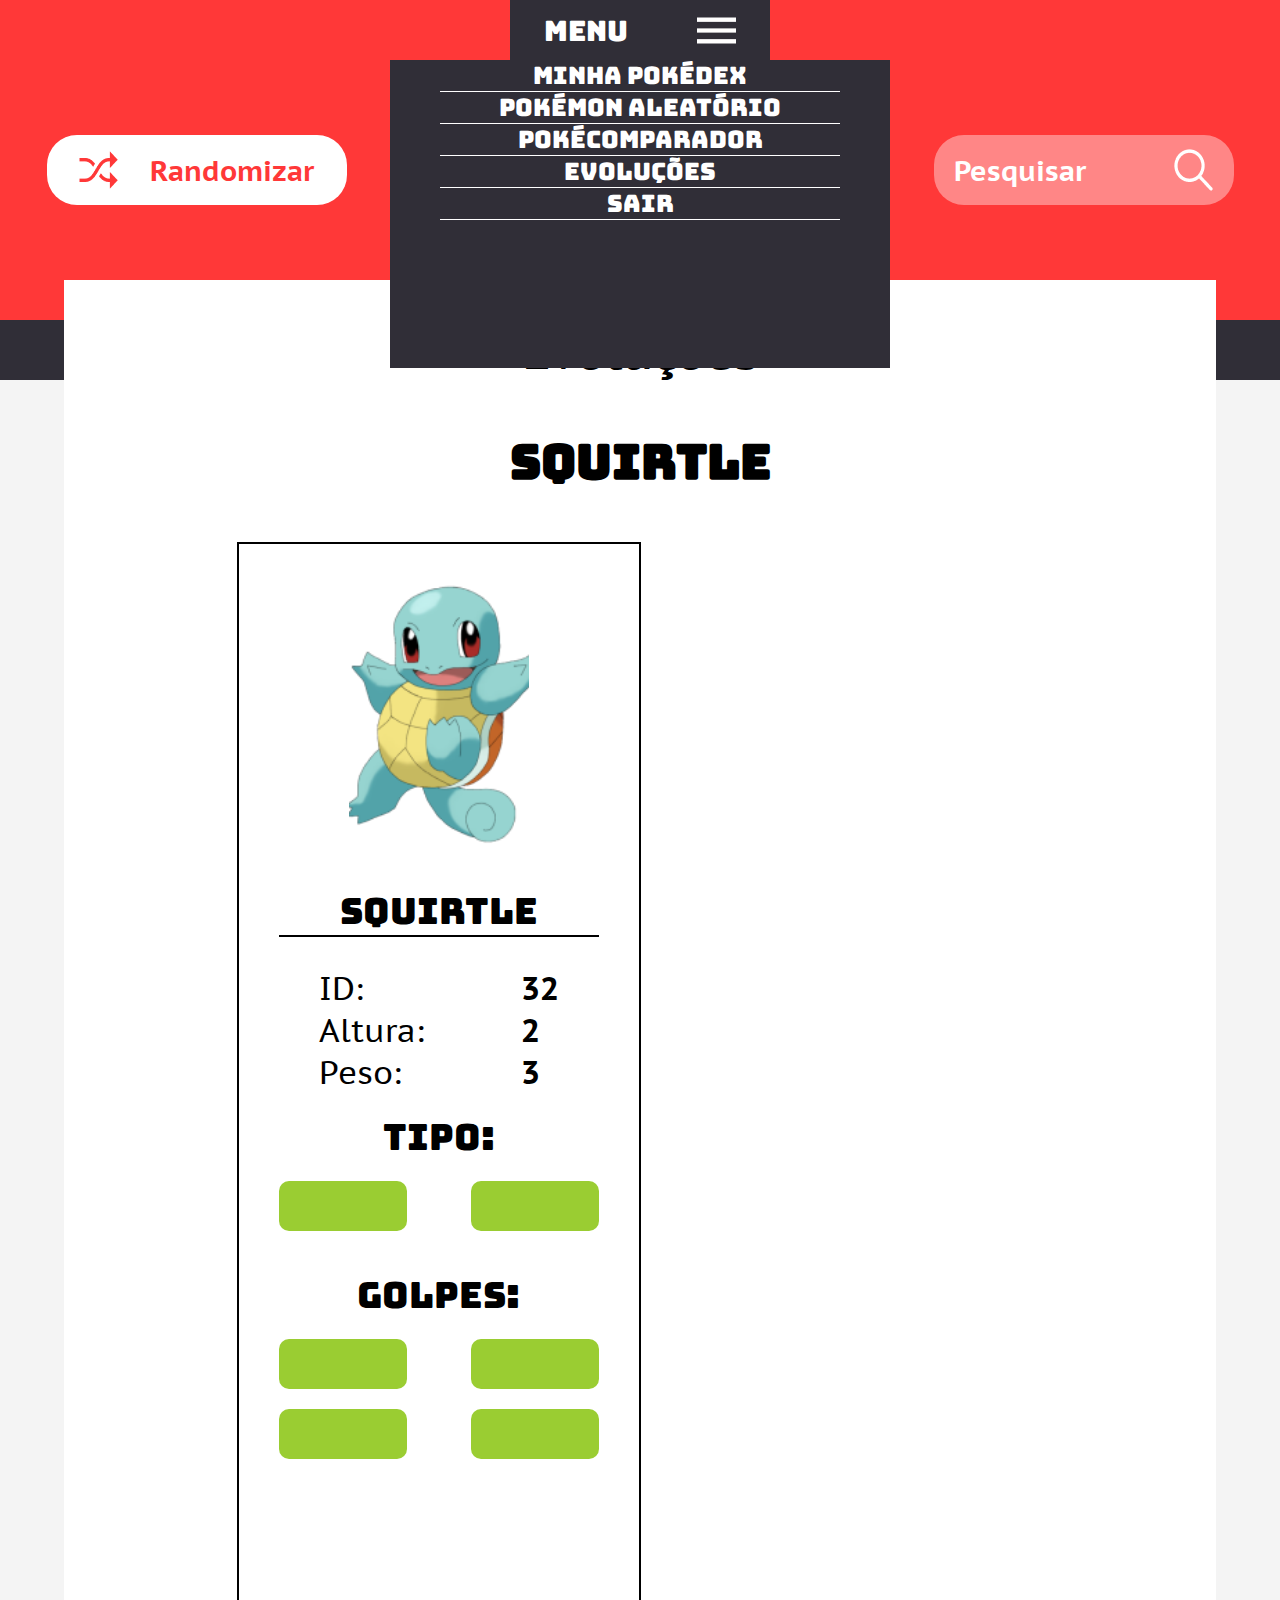
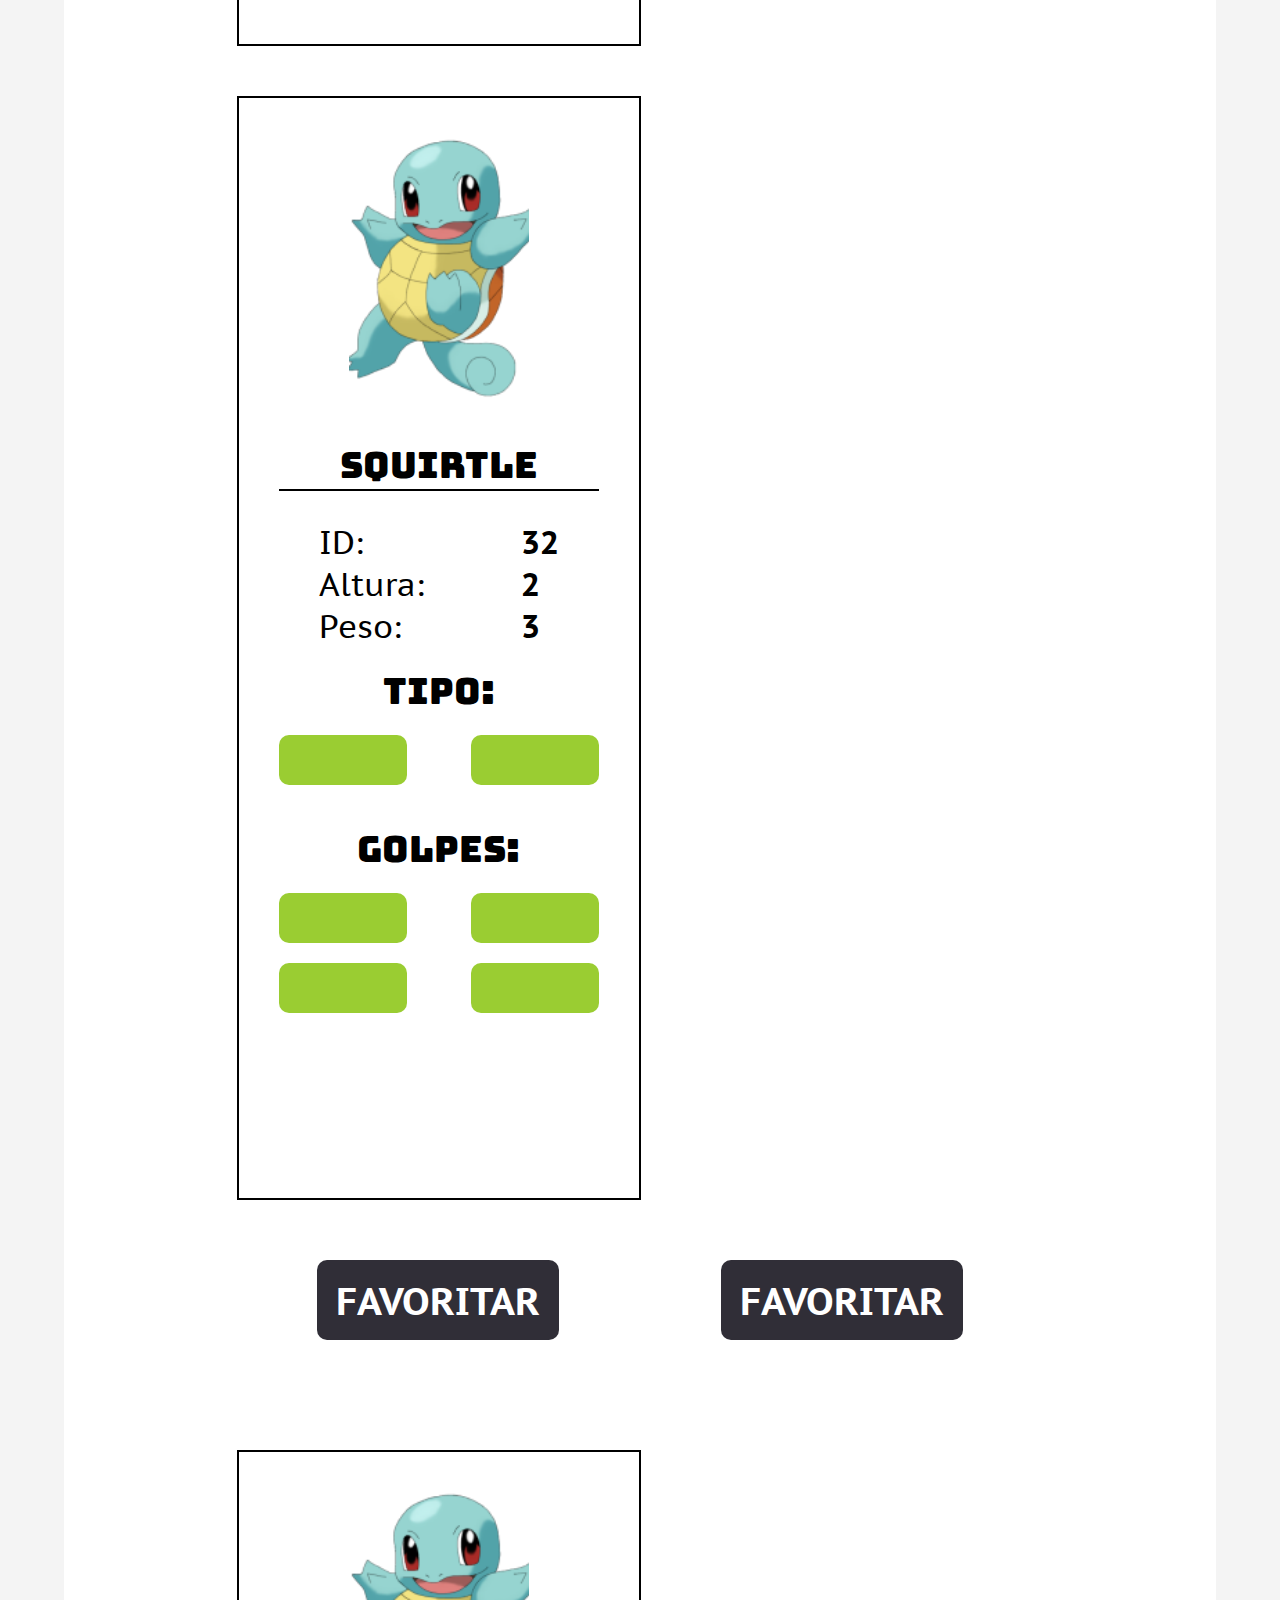
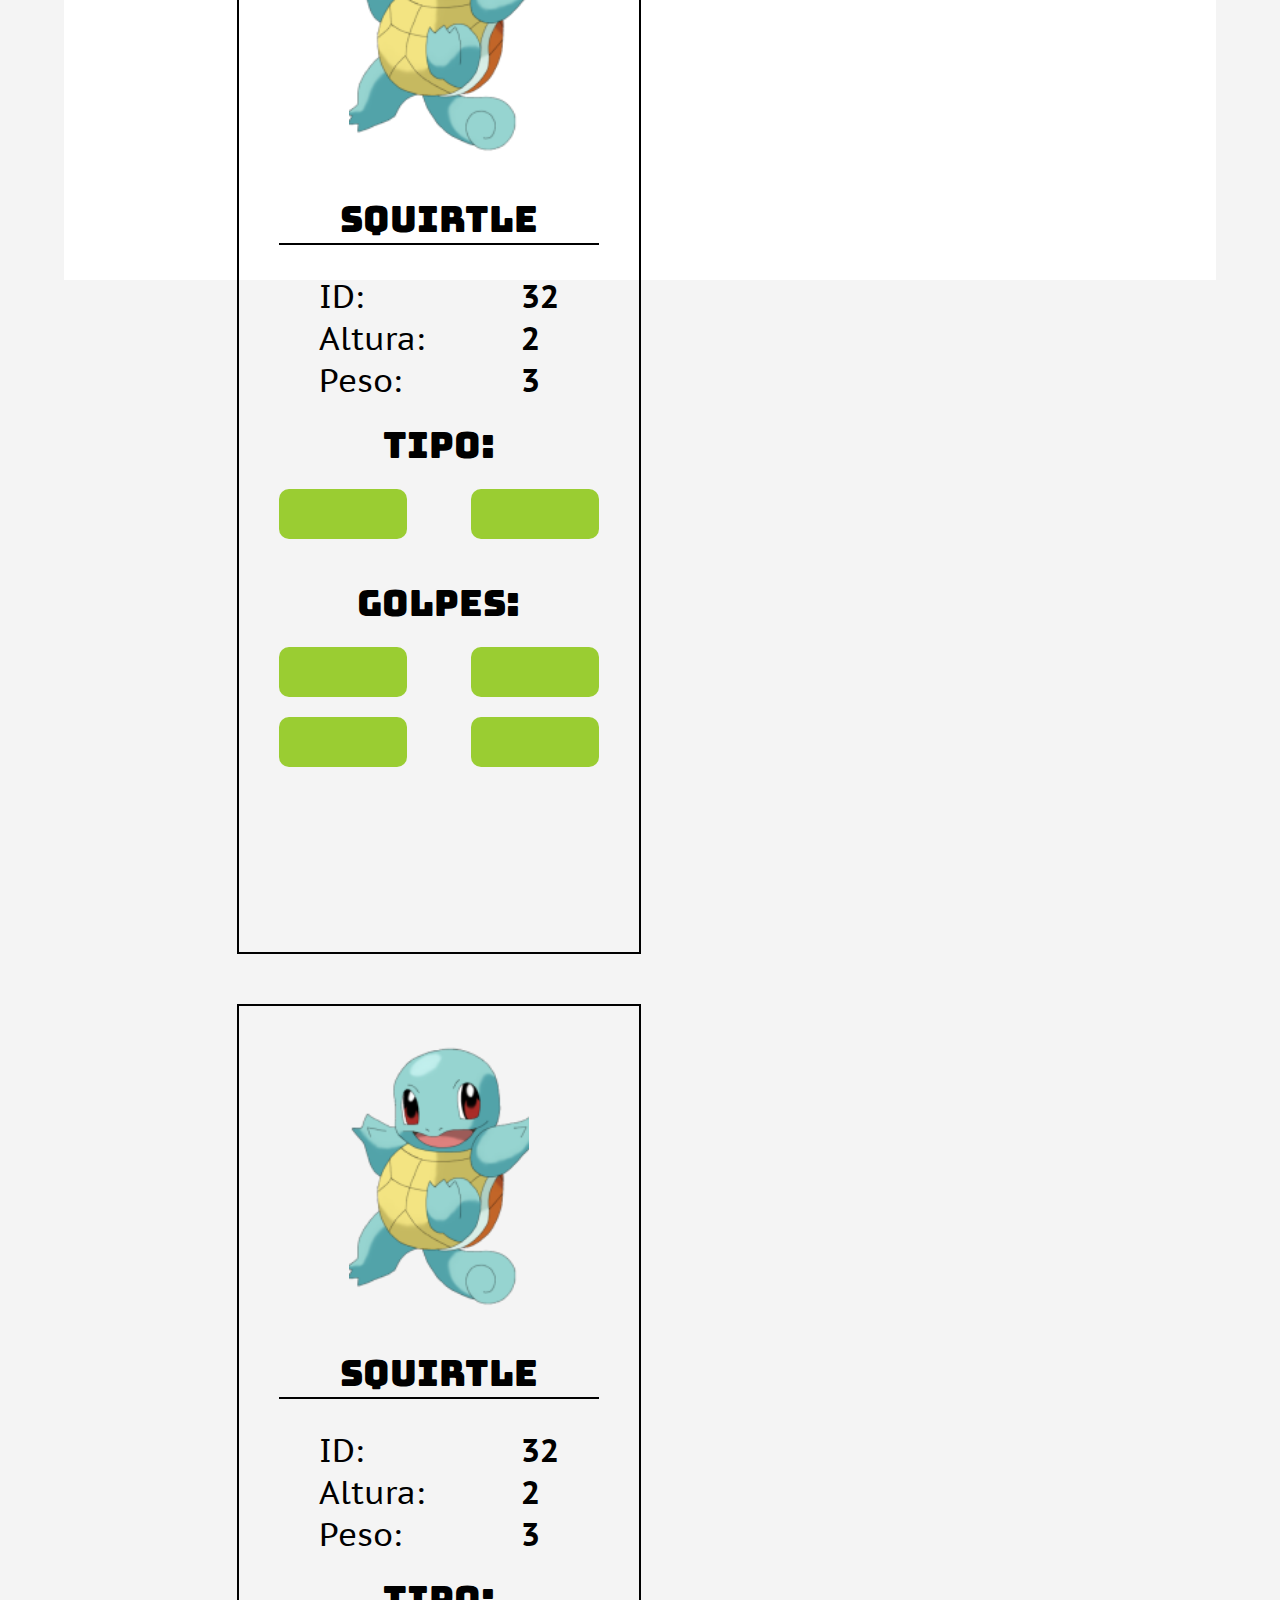
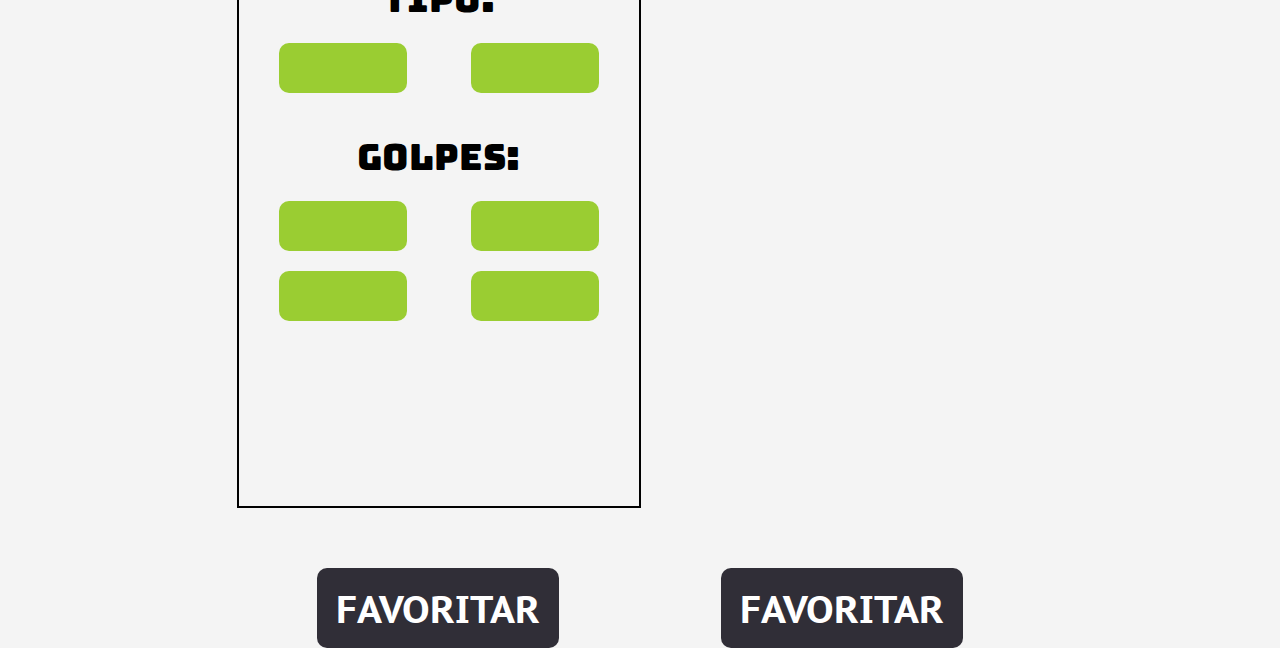
<file: evolutions page/index.html>
<!DOCTYPE html>
<html lang="pt-br">
<head>
  <meta charset="UTF-8">
  <meta http-equiv="X-UA-Compatible" content="IE=edge">
  <meta name="viewport" content="width=device-width, initial-scale=1.0">
  <title>Evoluções - Pokédex</title>
  <link rel="stylesheet" href="evolutions-style.css">
  <link rel="preconnect" href="https://fonts.gstatic.com">
  <link href="https://fonts.googleapis.com/css2?family=Bungee&family=PT+Sans+Caption:wght@400;700&display=swap" rel="stylesheet">
  <link rel="shortcut icon" href="../assets/favicon/favicon.ico" type="image/x-icon">
</head>
<body>
  <div id="container-all">
    <div id="menu">
      <div id="container-menu">
        <div id="menu-btn">
          <p>MENU</p>
          <img src="../assets/img/pokedex/menu btn.png" alt="">
        </div>

        <div id="menu-container">
          <div id="menu-itens-cont">
            <div class="menu-item">
              <p><a href="../pokedex page/index.html">Minha Pokédex</a></p>
            </div>
            <div class="menu-item">
              <p><a href="../random page/index.html">Pokémon Aleatório</a></p>
            </div>
            <div class="menu-item">
              <p><a href="../compare page/index.html">PokéComparador</a></p>
            </div>
            <div class="menu-item">
              <p><a href="../evolutions page/index.html">Evoluções</a></p>
            </div>
            <div class="menu-item">
              <p><a href="../login page/index.html">Sair</a></p>
            </div>
          </div>
        </div>
      </div>
      
    </div>
    <div id="red-part">
      <div id="random-btn">
        <img src="../assets/img/pokedex/random.png" alt="">
        <button>Randomizar</button>
      </div>
      <div id="logo">
        <img src="../assets/img/pokedex/logo.png" alt="">
        <p>pokedex</p>
      </div>
      <div id="search-btn">
        <input type="text" name="" id="inpt-search" placeholder="Pesquisar">
        <img src="../assets/img/pokedex/search.png" alt="">
      </div>
    </div>
    <div id="black-part">
    </div>

    <div id="container-content">
      <div id="left-sect">
        <h1>Evoluções</h1>
        <span class="line-title"></span>
        <h2>Squirtle</h2>

        <div id="all-pokemons">
          <div class="container-pokemon">
            <img src="../assets/img/pokedex/pokemon photo.png" alt="">
            <p class="poke-name">Squirtle</p>
            <span class="line-pokecard"></span>
            <div class="id-container">
              <div class="left-id">
                <p>ID:</p>
                <p>Altura:</p>
                <p>Peso:</p>
              </div>
              <div class="right-id">
                <p>32</p>
                <p>2</p>
                <p>3</p>
              </div>
            </div>
            <p class="poke-classes">Tipo:</p>
            <div class="blocks">
              <div class="block-type"></div>
              <div class="block-type"></div>
            </div>
            <p class="poke-classes">Golpes:</p>
            <div class="move-blocks">
              <div class="block-type"></div>
              <div class="block-type"></div>
              <div class="block-type"></div>
              <div class="block-type"></div>
            </div>
          </div>
          <div class="container-pokemon">
            <img src="../assets/img/pokedex/pokemon photo.png" alt="">
            <p class="poke-name">Squirtle</p>
            <span class="line-pokecard"></span>
            <div class="id-container">
              <div class="left-id">
                <p>ID:</p>
                <p>Altura:</p>
                <p>Peso:</p>
              </div>
              <div class="right-id">
                <p>32</p>
                <p>2</p>
                <p>3</p>
              </div>
            </div>
            <p class="poke-classes">Tipo:</p>
            <div class="blocks">
              <div class="block-type"></div>
              <div class="block-type"></div>
            </div>
            <p class="poke-classes">Golpes:</p>
            <div class="move-blocks">
              <div class="block-type"></div>
              <div class="block-type"></div>
              <div class="block-type"></div>
              <div class="block-type"></div>
            </div>
          </div>
        </div>
        <div class="btns-fav">
          <button class="btn-fav">FAVORITAR</button>
          <button class="btn-fav">FAVORITAR</button>
        </div>
        <div id="all-pokemons">
          <div class="container-pokemon">
            <img src="../assets/img/pokedex/pokemon photo.png" alt="">
            <p class="poke-name">Squirtle</p>
            <span class="line-pokecard"></span>
            <div class="id-container">
              <div class="left-id">
                <p>ID:</p>
                <p>Altura:</p>
                <p>Peso:</p>
              </div>
              <div class="right-id">
                <p>32</p>
                <p>2</p>
                <p>3</p>
              </div>
            </div>
            <p class="poke-classes">Tipo:</p>
            <div class="blocks">
              <div class="block-type"></div>
              <div class="block-type"></div>
            </div>
            <p class="poke-classes">Golpes:</p>
            <div class="move-blocks">
              <div class="block-type"></div>
              <div class="block-type"></div>
              <div class="block-type"></div>
              <div class="block-type"></div>
            </div>
          </div>
          <div class="container-pokemon">
            <img src="../assets/img/pokedex/pokemon photo.png" alt="">
            <p class="poke-name">Squirtle</p>
            <span class="line-pokecard"></span>
            <div class="id-container">
              <div class="left-id">
                <p>ID:</p>
                <p>Altura:</p>
                <p>Peso:</p>
              </div>
              <div class="right-id">
                <p>32</p>
                <p>2</p>
                <p>3</p>
              </div>
            </div>
            <p class="poke-classes">Tipo:</p>
            <div class="blocks">
              <div class="block-type"></div>
              <div class="block-type"></div>
            </div>
            <p class="poke-classes">Golpes:</p>
            <div class="move-blocks">
              <div class="block-type"></div>
              <div class="block-type"></div>
              <div class="block-type"></div>
              <div class="block-type"></div>
            </div>
          </div>
        </div>
        <div class="btns-fav">
          <button class="btn-fav">FAVORITAR</button>
          <button class="btn-fav">FAVORITAR</button>
        </div>
      </div>
    </div>
  </div>
</body>
</html>
</file>
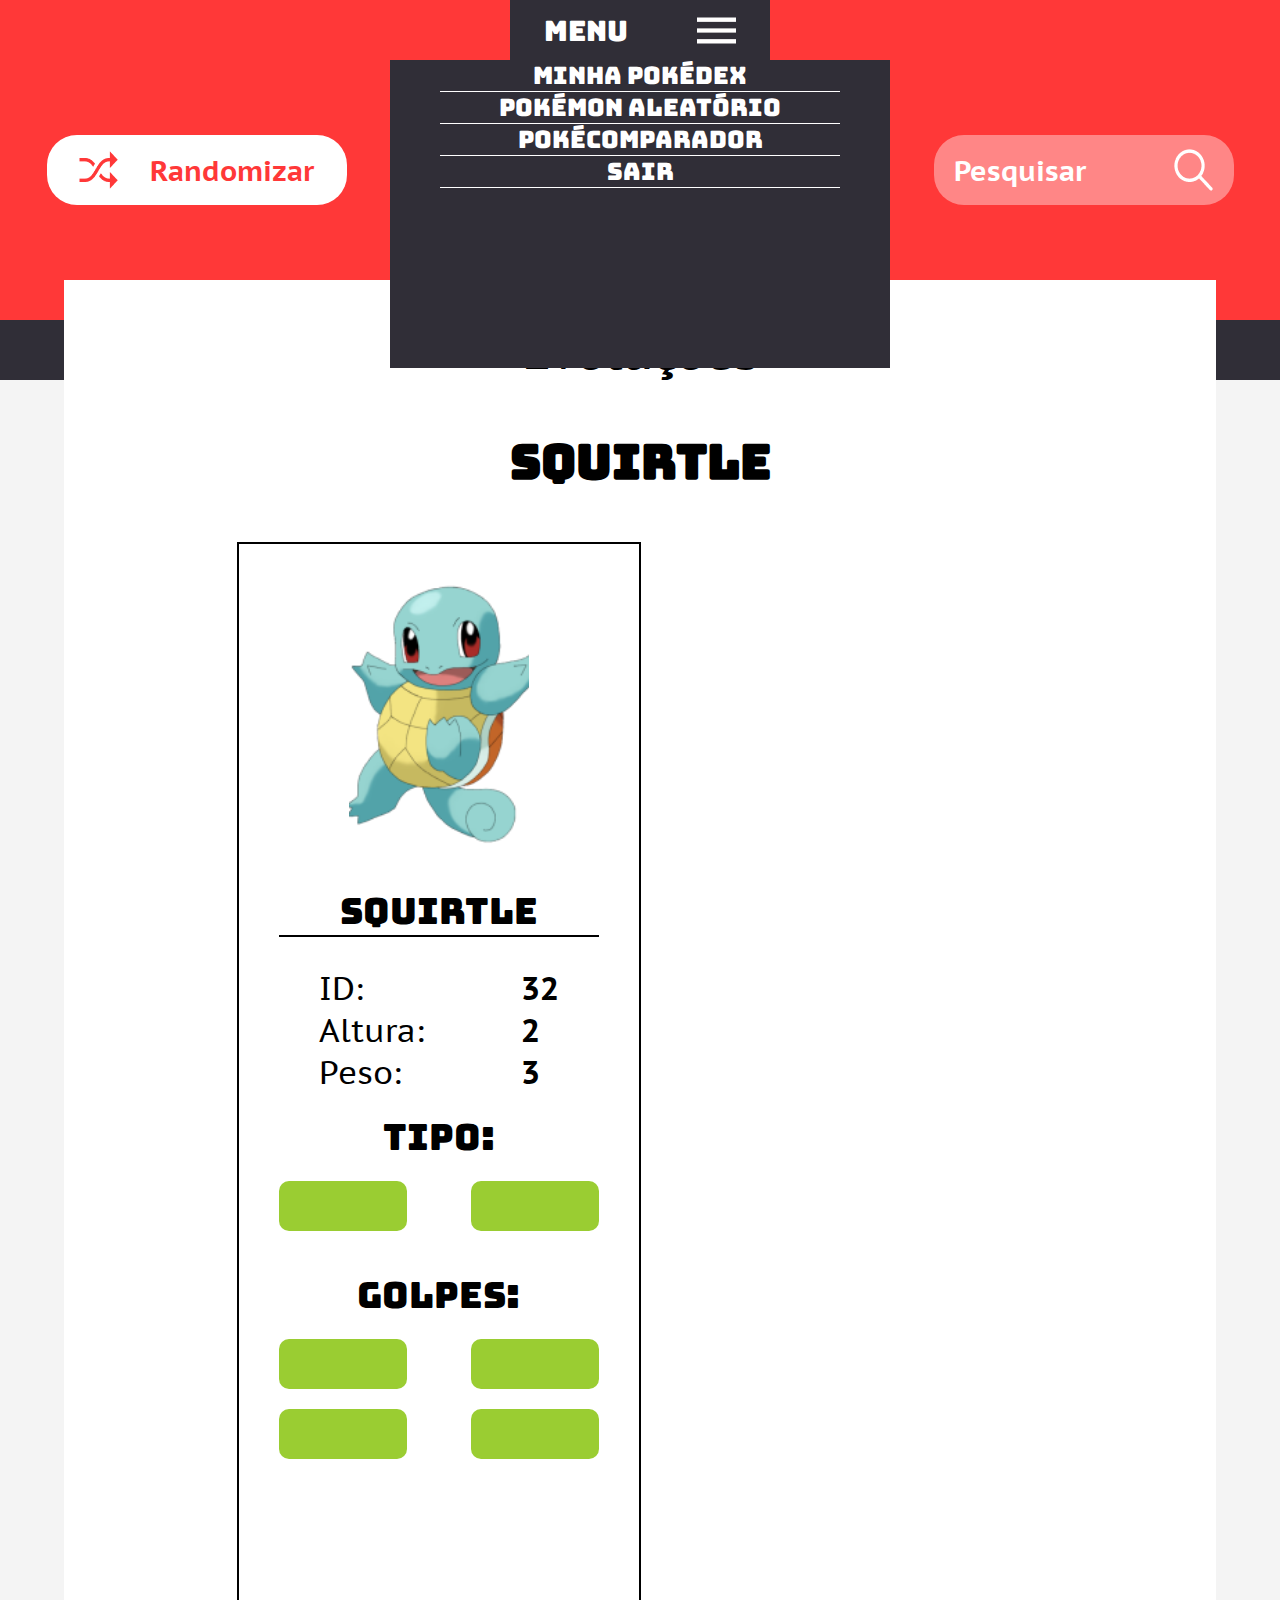
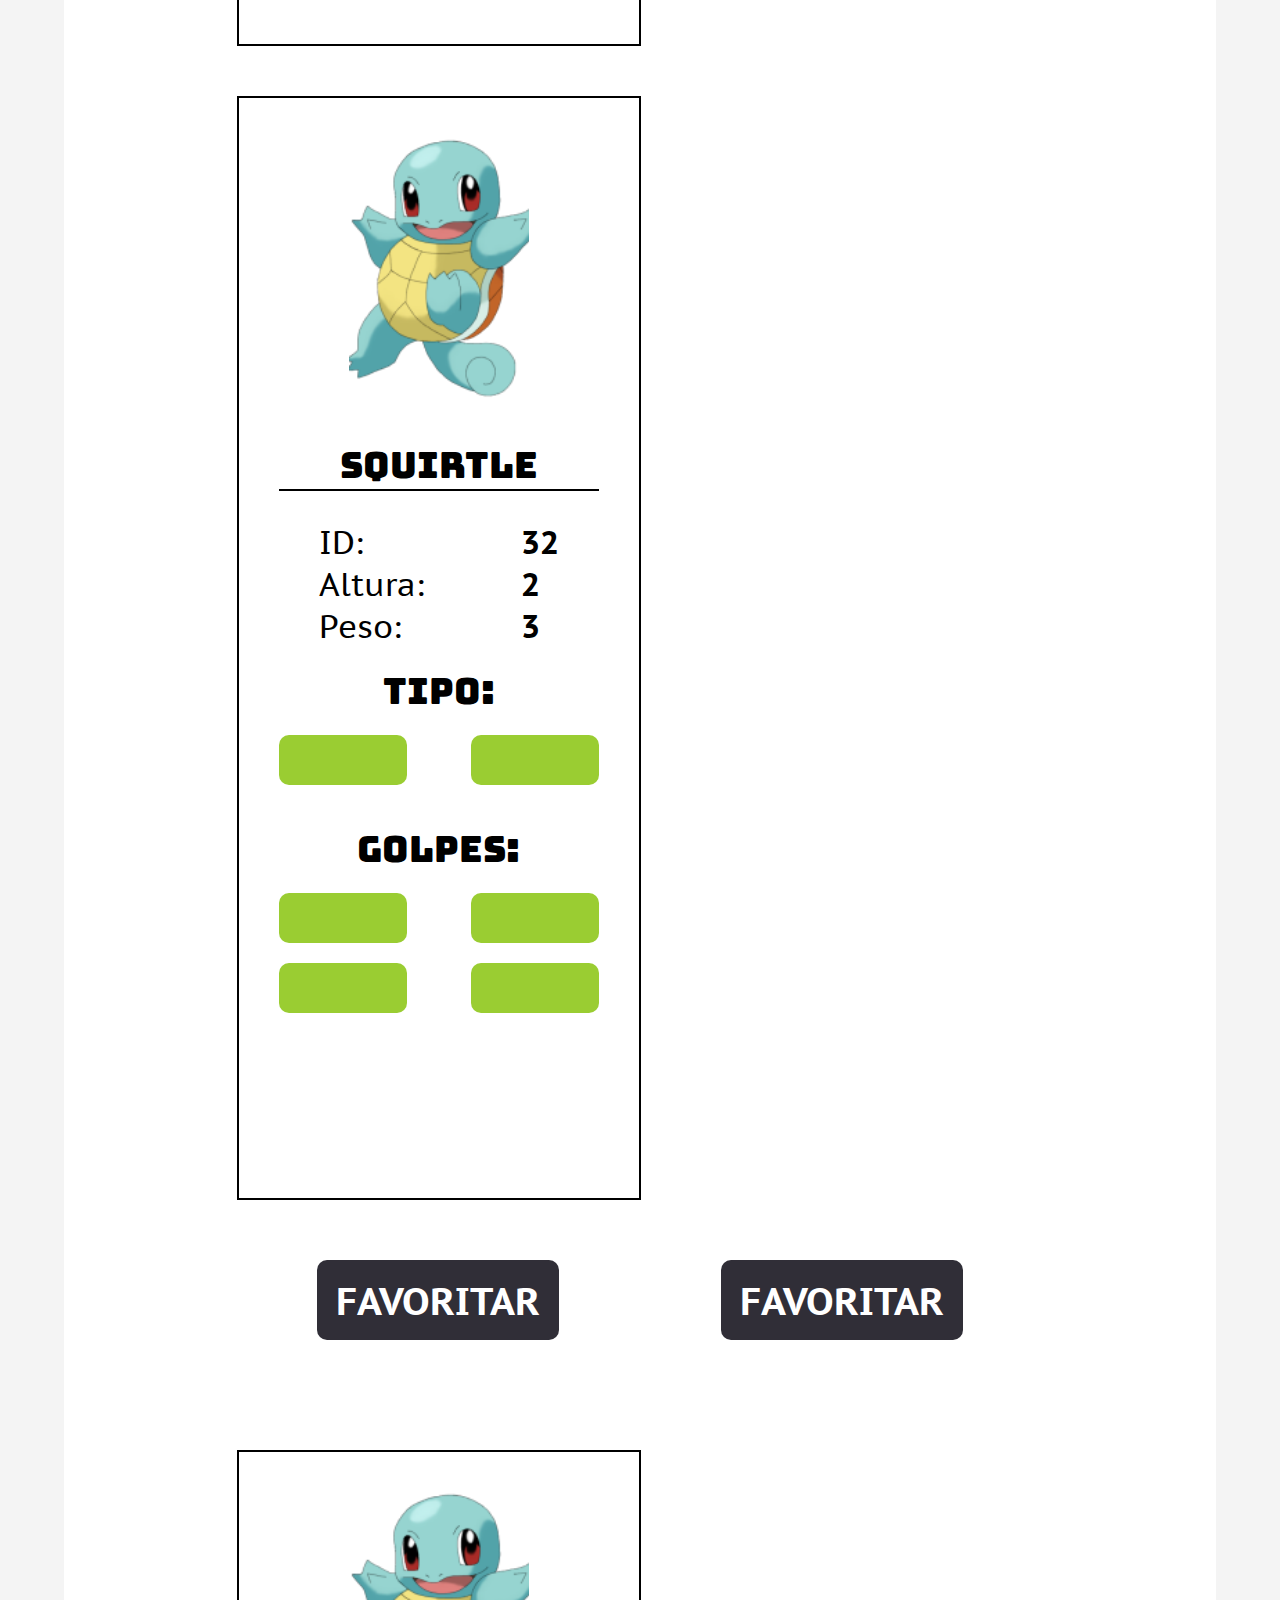
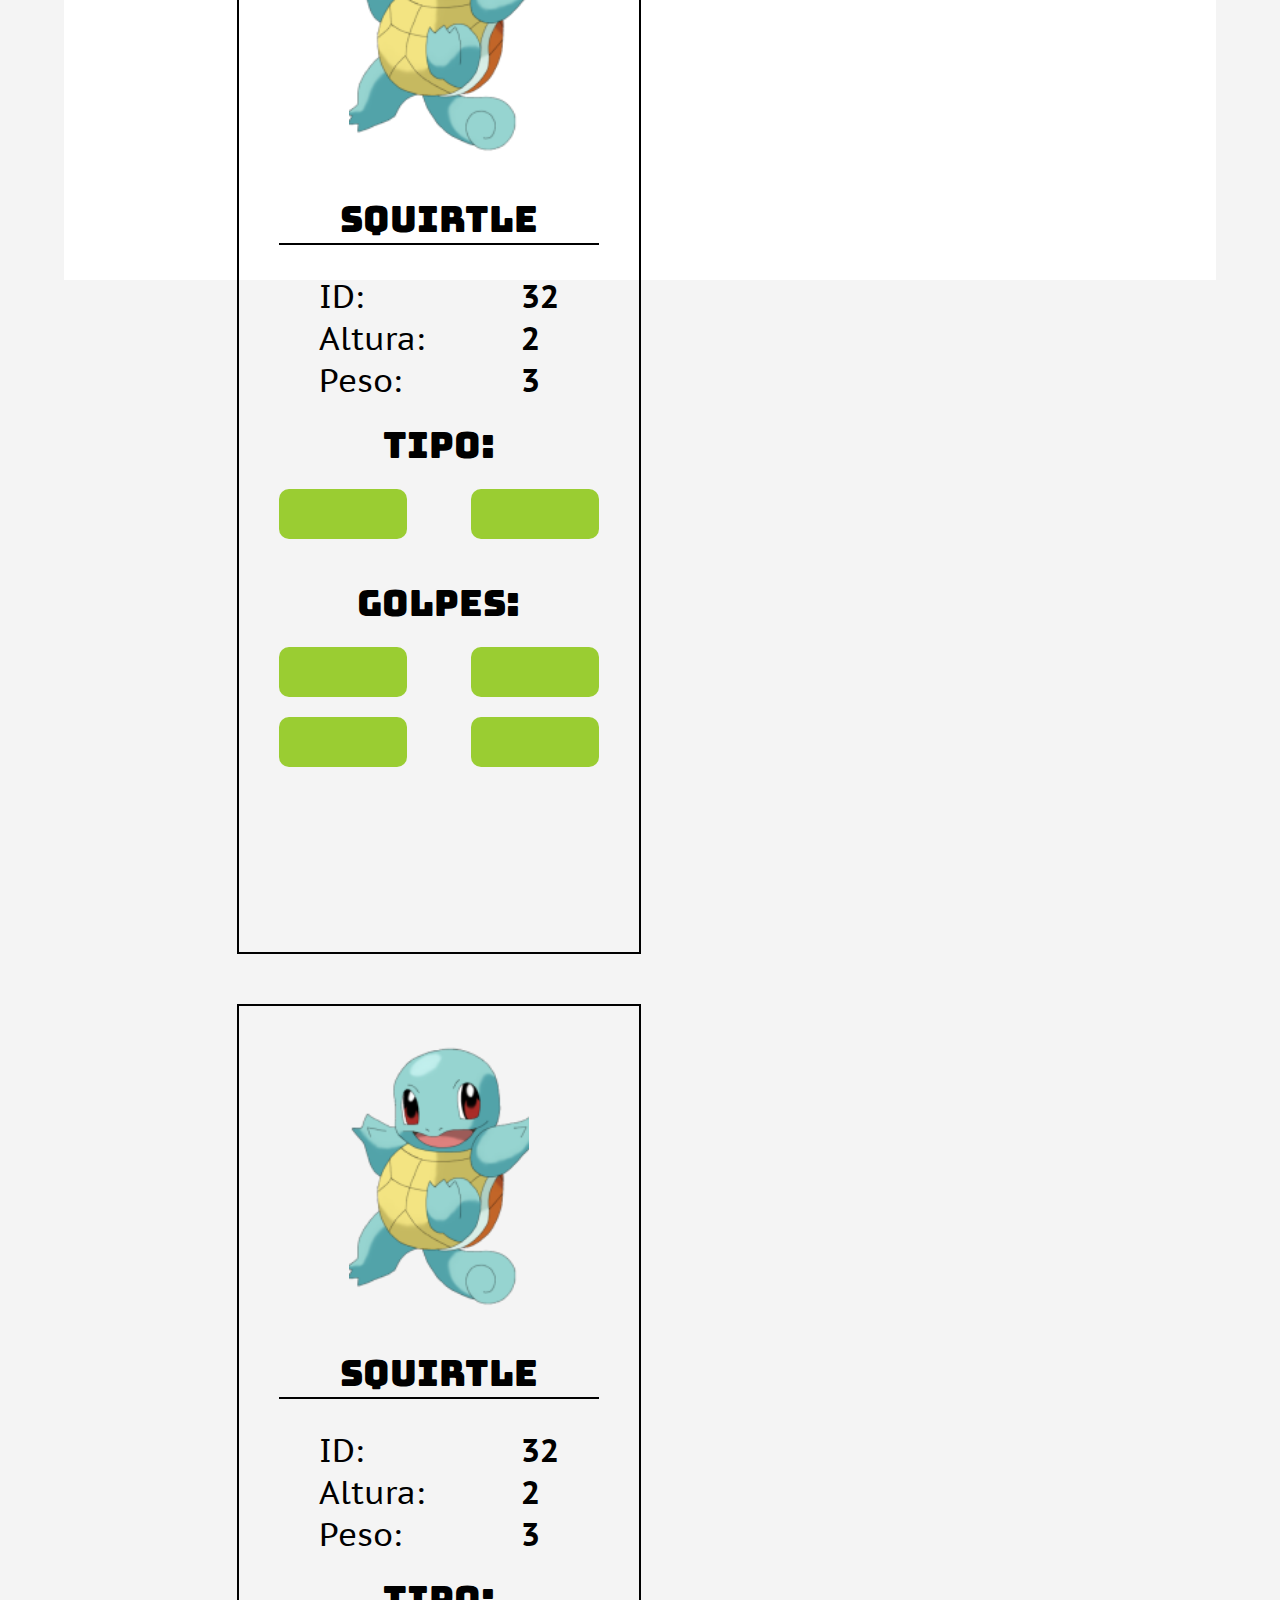
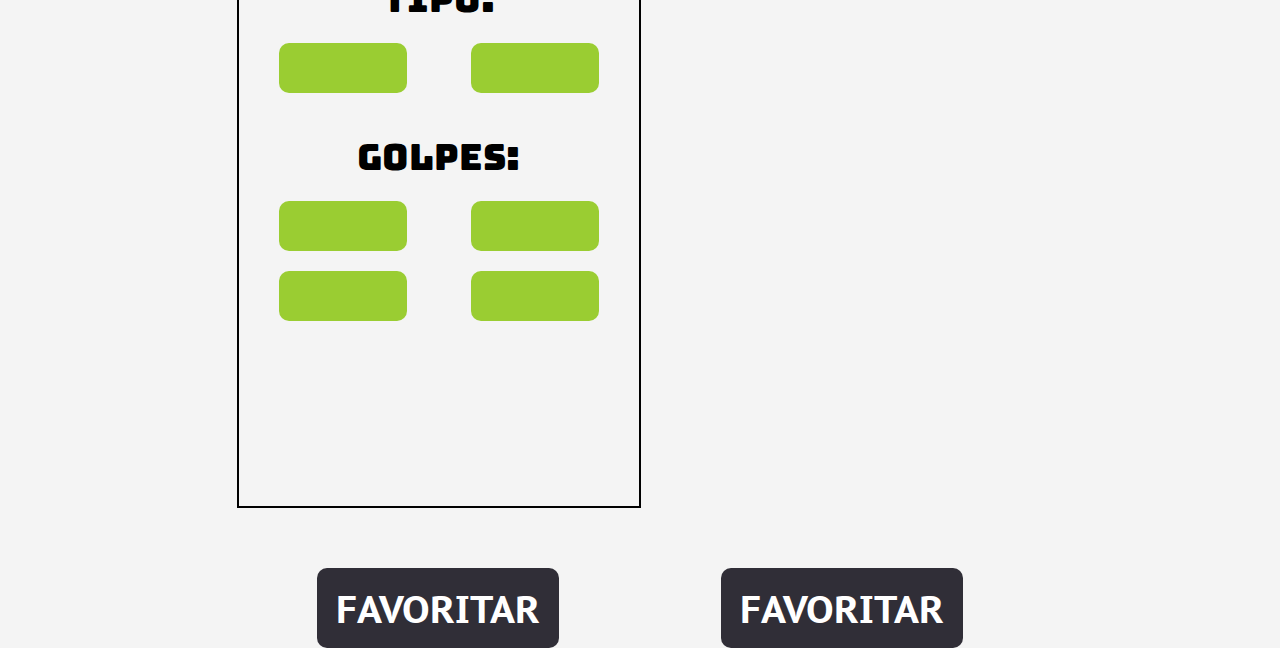
<file: evolutions-page/index.html>
<!DOCTYPE html>
<html lang="pt-br">
<head>
  <meta charset="UTF-8">
  <meta http-equiv="X-UA-Compatible" content="IE=edge">
  <meta name="viewport" content="width=device-width, initial-scale=1.0">
  <title>Evoluções - Pokédex</title>
  <link rel="stylesheet" href="evolutions-style.css">
  <link rel="preconnect" href="https://fonts.gstatic.com">
  <link href="https://fonts.googleapis.com/css2?family=Bungee&family=PT+Sans+Caption:wght@400;700&display=swap" rel="stylesheet">
  <link rel="shortcut icon" href="../assets/favicon/favicon.ico" type="image/x-icon">
</head>
<body>
  <div id="container-all">
    <div id="menu">
      <div id="container-menu">
        <div id="menu-btn">
          <p>MENU</p>
          <img src="../assets/img/pokedex/menu btn.png" alt="">
        </div>

        <div id="menu-container">
          <div id="menu-itens-cont">
            <div class="menu-item">
              <p><a href="../pokedex-page/index.html">Minha Pokédex</a></p>
            </div>
            <div class="menu-item">
              <p><a href="../random-page/index.html">Pokémon Aleatório</a></p>
            </div>
            <div class="menu-item">
              <p><a href="../compare-page/index.html">PokéComparador</a></p>
            </div>
            <div class="menu-item">
              <p><a href="../login-page/index.html">Sair</a></p>
            </div>
          </div>
        </div>
      </div>
      
    </div>
    <div id="red-part">
      <div id="random-btn">
        <img src="../assets/img/pokedex/random.png" alt="">
        <button>Randomizar</button>
      </div>
      <div id="logo">
        <img src="../assets/img/pokedex/logo.png" alt="">
        <p>pokedex</p>
      </div>
      <div id="search-btn">
        <input type="text" name="" id="inpt-search" placeholder="Pesquisar">
        <img src="../assets/img/pokedex/search.png" alt="">
      </div>
    </div>
    <div id="black-part">
    </div>

    <div id="container-content">
      <div id="left-sect">
        <h1>Evoluções</h1>
        <span class="line-title"></span>
        <h2>Squirtle</h2>

        <div id="all-pokemons">
          <div class="container-pokemon">
            <img src="../assets/img/pokedex/pokemon photo.png" alt="">
            <p class="poke-name">Squirtle</p>
            <span class="line-pokecard"></span>
            <div class="id-container">
              <div class="left-id">
                <p>ID:</p>
                <p>Altura:</p>
                <p>Peso:</p>
              </div>
              <div class="right-id">
                <p>32</p>
                <p>2</p>
                <p>3</p>
              </div>
            </div>
            <p class="poke-classes">Tipo:</p>
            <div class="blocks">
              <div class="block-type"></div>
              <div class="block-type"></div>
            </div>
            <p class="poke-classes">Golpes:</p>
            <div class="move-blocks">
              <div class="block-type"></div>
              <div class="block-type"></div>
              <div class="block-type"></div>
              <div class="block-type"></div>
            </div>
          </div>
          <div class="container-pokemon">
            <img src="../assets/img/pokedex/pokemon photo.png" alt="">
            <p class="poke-name">Squirtle</p>
            <span class="line-pokecard"></span>
            <div class="id-container">
              <div class="left-id">
                <p>ID:</p>
                <p>Altura:</p>
                <p>Peso:</p>
              </div>
              <div class="right-id">
                <p>32</p>
                <p>2</p>
                <p>3</p>
              </div>
            </div>
            <p class="poke-classes">Tipo:</p>
            <div class="blocks">
              <div class="block-type"></div>
              <div class="block-type"></div>
            </div>
            <p class="poke-classes">Golpes:</p>
            <div class="move-blocks">
              <div class="block-type"></div>
              <div class="block-type"></div>
              <div class="block-type"></div>
              <div class="block-type"></div>
            </div>
          </div>
        </div>
        <div class="btns-fav">
          <button class="btn-fav">FAVORITAR</button>
          <button class="btn-fav">FAVORITAR</button>
        </div>
        <div id="all-pokemons">
          <div class="container-pokemon">
            <img src="../assets/img/pokedex/pokemon photo.png" alt="">
            <p class="poke-name">Squirtle</p>
            <span class="line-pokecard"></span>
            <div class="id-container">
              <div class="left-id">
                <p>ID:</p>
                <p>Altura:</p>
                <p>Peso:</p>
              </div>
              <div class="right-id">
                <p>32</p>
                <p>2</p>
                <p>3</p>
              </div>
            </div>
            <p class="poke-classes">Tipo:</p>
            <div class="blocks">
              <div class="block-type"></div>
              <div class="block-type"></div>
            </div>
            <p class="poke-classes">Golpes:</p>
            <div class="move-blocks">
              <div class="block-type"></div>
              <div class="block-type"></div>
              <div class="block-type"></div>
              <div class="block-type"></div>
            </div>
          </div>
          <div class="container-pokemon">
            <img src="../assets/img/pokedex/pokemon photo.png" alt="">
            <p class="poke-name">Squirtle</p>
            <span class="line-pokecard"></span>
            <div class="id-container">
              <div class="left-id">
                <p>ID:</p>
                <p>Altura:</p>
                <p>Peso:</p>
              </div>
              <div class="right-id">
                <p>32</p>
                <p>2</p>
                <p>3</p>
              </div>
            </div>
            <p class="poke-classes">Tipo:</p>
            <div class="blocks">
              <div class="block-type"></div>
              <div class="block-type"></div>
            </div>
            <p class="poke-classes">Golpes:</p>
            <div class="move-blocks">
              <div class="block-type"></div>
              <div class="block-type"></div>
              <div class="block-type"></div>
              <div class="block-type"></div>
            </div>
          </div>
        </div>
        <div class="btns-fav">
          <button class="btn-fav">FAVORITAR</button>
          <button class="btn-fav">FAVORITAR</button>
        </div>
      </div>
    </div>
  </div>
</body>
</html>
</file>
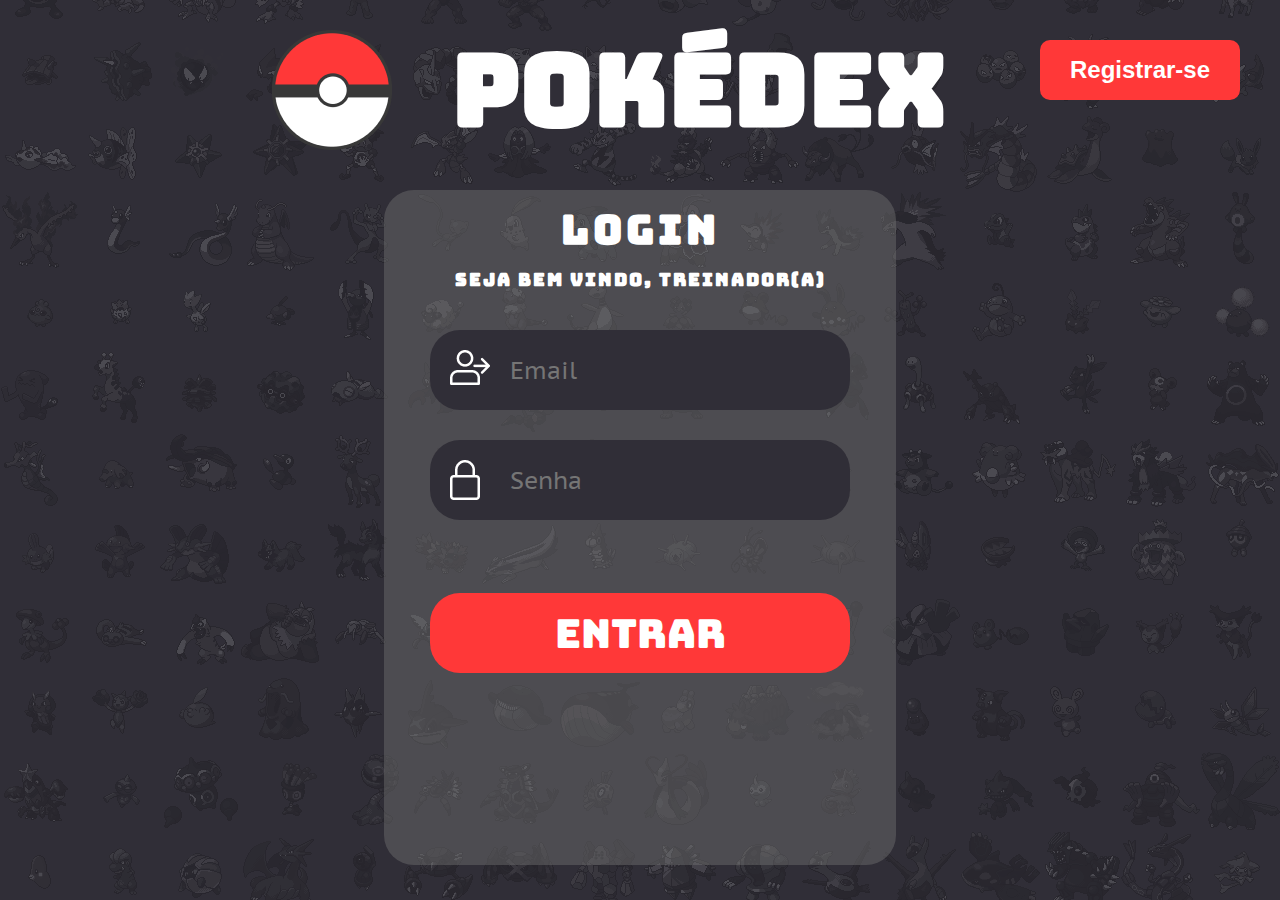
<file: login page/index.html>
<!DOCTYPE html>
<html lang="pt-br">
<head>
  <meta charset="UTF-8">
  <meta http-equiv="X-UA-Compatible" content="IE=edge">
  <meta name="viewport" content="width=device-width, initial-scale=1.0">
  <title>Login - Pokédex</title>
  <link rel="stylesheet" href="login-style.css">
  <link rel="preconnect" href="https://fonts.gstatic.com">
  <link href="https://fonts.googleapis.com/css2?family=Bungee&family=PT+Sans+Caption:wght@400;700&display=swap" rel="stylesheet">
</head>
<body>
  <div id="container-all">
    <div id="header">
      <header>
        <img src="../assets/img/login-resgister/image 2.png" alt="" id="poke-logo">
        <h1>Pokédex</h1>
      </header>
    </div>
    <div id="login-container">
      <h2>Login</h2>
      <h3>Seja Bem Vindo, Treinador(a)</h3>
      <form action="">
        <div class="inpt-login">
          <img src="../assets/img/login-resgister/user 1.png" alt="" class="icon-login">
          <input type="email" name="inpt-email" id="inpt-email" placeholder="Email">
        </div>
        <div class="inpt-login">
          <img src="../assets/img/login-resgister/lock 1.png" alt="" class="icon-login">
          <input type="password" name="inpt-pword" id="inpt-pword" placeholder="Senha">
        </div>
        <span id="error-msg">Email e/ou senha errados, tente novamente</span>
        <button id="btn-login">ENTRAR</button>
      </form>
    </div>
    <div id="container-register">
      <button onclick="location.href='../register page/index.html';">Registrar-se</button>
    </div>
  </div>

<script src="../js/login.js"></script>  
</body>
</html>
</file>
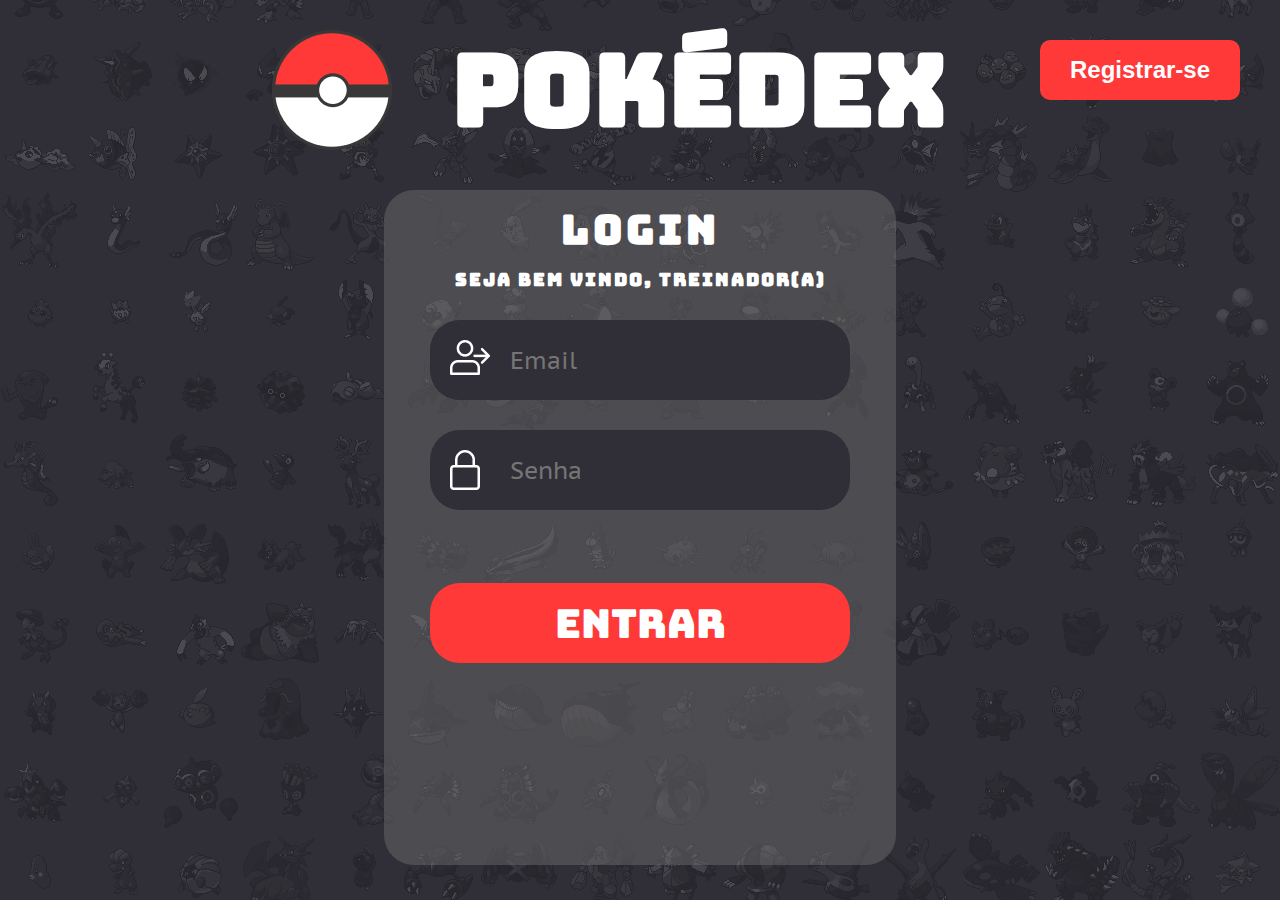
<file: login-page/index.html>
<!DOCTYPE html>
<html lang="pt-br">
<head>
  <meta charset="UTF-8">
  <meta http-equiv="X-UA-Compatible" content="IE=edge">
  <meta name="viewport" content="width=device-width, initial-scale=1.0">
  <title>Login - Pokédex</title>
  <link rel="stylesheet" href="login-style.css">
  <link rel="preconnect" href="https://fonts.gstatic.com">
  <link href="https://fonts.googleapis.com/css2?family=Bungee&family=PT+Sans+Caption:wght@400;700&display=swap" rel="stylesheet">
</head>
<body>
  <div id="container-all">
    <div id="header">
      <header>
        <img src="../assets/img/login-resgister/image 2.png" alt="" id="poke-logo">
        <h1>Pokédex</h1>
      </header>
    </div>
    <div id="login-container">
      <h2>Login</h2>
      <h3>Seja Bem Vindo, Treinador(a)</h3>
      <form action="">
        <div class="inpt-login">
          <img src="../assets/img/login-resgister/user 1.png" alt="" class="icon-login">
          <input type="email" name="inpt-email" id="inpt-email" placeholder="Email">
        </div>
        <div class="inpt-login">
          <img src="../assets/img/login-resgister/lock 1.png" alt="" class="icon-login">
          <input type="password" name="inpt-pword" id="inpt-pword" placeholder="Senha">
        </div>
        <span id="error-msg">Email e/ou senha errados, tente novamente</span>
        <button id="btn-login">ENTRAR</button>
      </form>
    </div>
    <div id="container-register">
      <button onclick="location.href='../register-page/index.html';">Registrar-se</button>
    </div>
  </div>

<script src="../js/login.js"></script>  
</body>
</html>
</file>
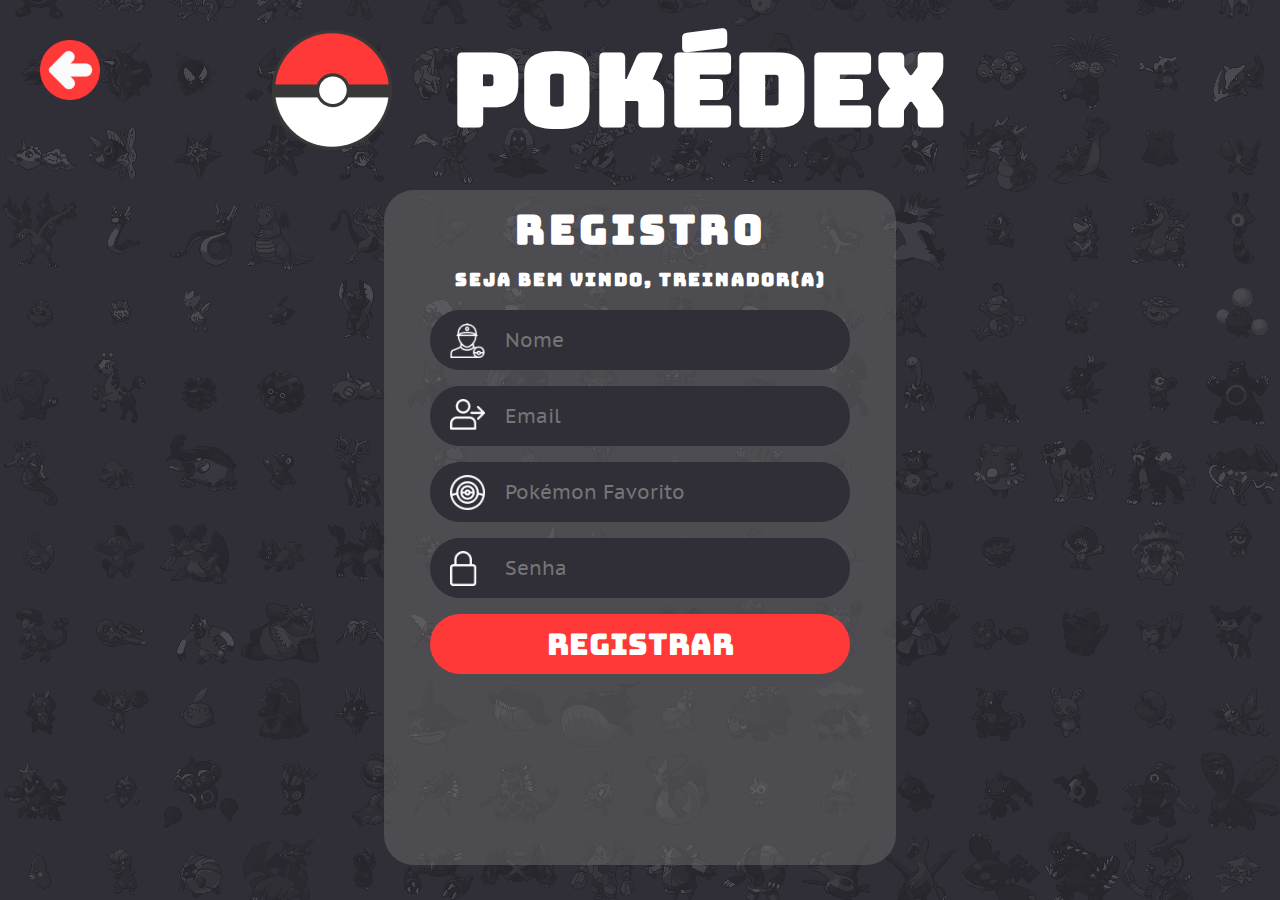
<file: register page/index.html>
<!DOCTYPE html>
<html lang="pt-br">
<head>
  <meta charset="UTF-8">
  <meta http-equiv="X-UA-Compatible" content="IE=edge">
  <meta name="viewport" content="width=device-width, initial-scale=1.0">
  <title>Registro - Pokédex</title>
  <link rel="stylesheet" href="register-style.css">
  <link rel="preconnect" href="https://fonts.gstatic.com">
  <link href="https://fonts.googleapis.com/css2?family=Bungee&family=PT+Sans+Caption:wght@400;700&display=swap" rel="stylesheet">
</head>
<body>
  <div id="container-all">
    <div id="header">
      <header>
        <img src="../assets/img/login-resgister/image 2.png" alt="" id="poke-logo">
        <h1>Pokédex</h1>
      </header>
    </div>
    <div id="login-container">
      <h2>Registro</h2>
      <h3>Seja Bem Vindo, Treinador(a)</h3>
      <form action="">
        <div class="inpt-login">
          <img src="../assets/img/login-resgister/treinador-de-pokemon 1.png" alt="" class="icon-login">
          <input type="text" name="inpt-name" id="inpt-name" placeholder="Nome">
        </div>
        <div class="inpt-login">
          <img src="../assets/img/login-resgister/user 1.png" alt="" class="icon-login">
          <input type="email" name="inpt-email" id="inpt-email" placeholder="Email">
        </div>
        <div class="inpt-login">
          <img src="../assets/img/login-resgister/pokemon-go 1.png" alt="" class="icon-login">
          <input type="text" name="inpt-poke" id="inpt-poke" placeholder="Pokémon Favorito">
        </div>
        <div class="inpt-login">
          <img src="../assets/img/login-resgister/lock 1.png" alt="" class="icon-login">
          <input type="password" name="inpt-pword" id="inpt-pword" placeholder="Senha">
        </div>
        <button id="btn-login">REGISTRAR</button>
      </form>
    </div>
    <div id="container-btn" onclick="location.href='../login page/index.html';">
      <img src="../assets/img/login-resgister/arrow.png" alt="">
    </div>
  </div>

<script src="../js/register.js"></script>  
</body>
</html>
</file>
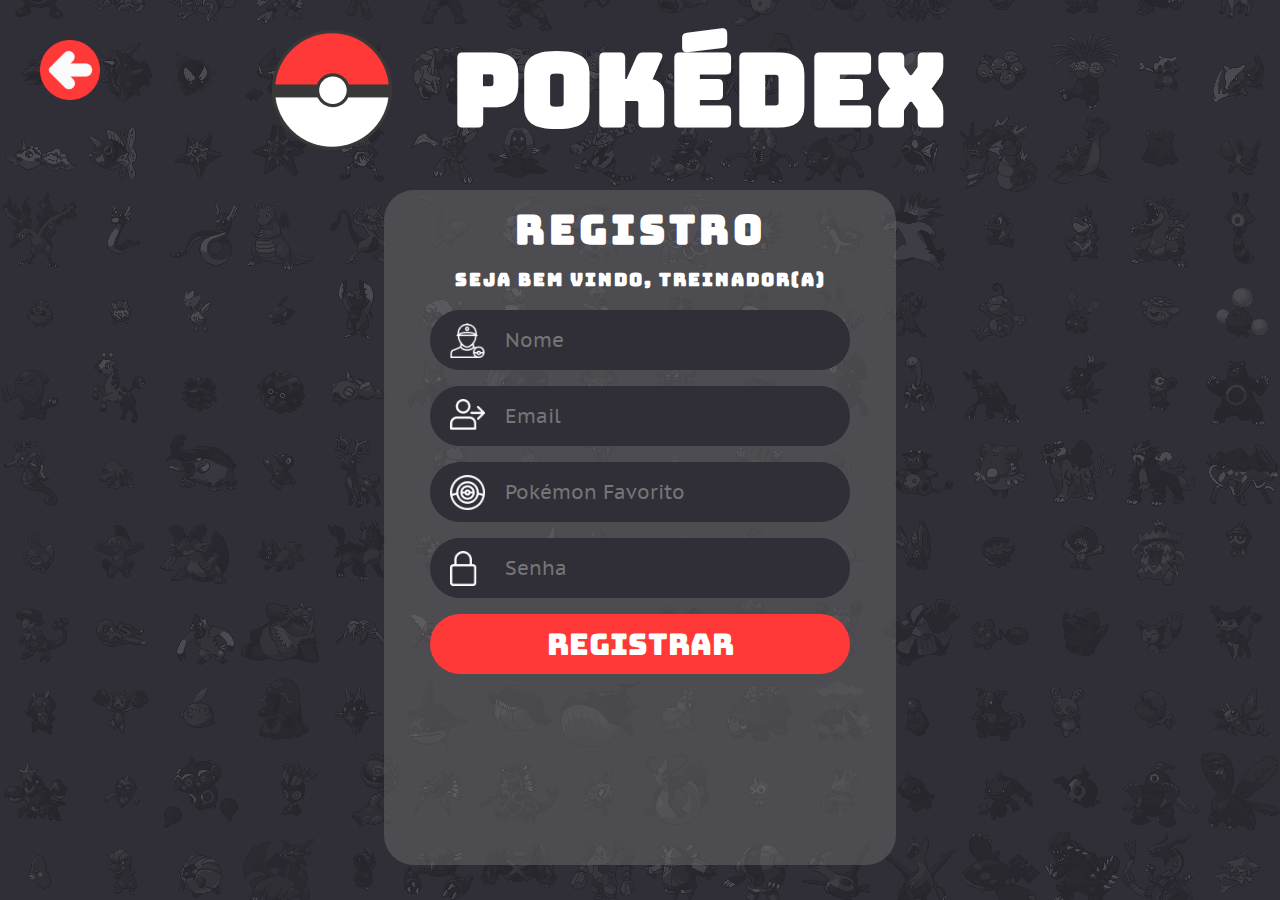
<file: register-page/index.html>
<!DOCTYPE html>
<html lang="pt-br">
<head>
  <meta charset="UTF-8">
  <meta http-equiv="X-UA-Compatible" content="IE=edge">
  <meta name="viewport" content="width=device-width, initial-scale=1.0">
  <title>Registro - Pokédex</title>
  <link rel="stylesheet" href="register-style.css">
  <link rel="preconnect" href="https://fonts.gstatic.com">
  <link href="https://fonts.googleapis.com/css2?family=Bungee&family=PT+Sans+Caption:wght@400;700&display=swap" rel="stylesheet">
</head>
<body>
  <div id="container-all">
    <div id="header">
      <header>
        <img src="../assets/img/login-resgister/image 2.png" alt="" id="poke-logo">
        <h1>Pokédex</h1>
      </header>
    </div>
    <div id="login-container">
      <h2>Registro</h2>
      <h3>Seja Bem Vindo, Treinador(a)</h3>
      <form action="">
        <div class="inpt-login">
          <img src="../assets/img/login-resgister/treinador-de-pokemon 1.png" alt="" class="icon-login">
          <input type="text" name="inpt-name" id="inpt-name" placeholder="Nome">
        </div>
        <div class="inpt-login">
          <img src="../assets/img/login-resgister/user 1.png" alt="" class="icon-login">
          <input type="email" name="inpt-email" id="inpt-email" placeholder="Email">
        </div>
        <div class="inpt-login">
          <img src="../assets/img/login-resgister/pokemon-go 1.png" alt="" class="icon-login">
          <input type="text" name="inpt-poke" id="inpt-poke" placeholder="Pokémon Favorito">
        </div>
        <div class="inpt-login">
          <img src="../assets/img/login-resgister/lock 1.png" alt="" class="icon-login">
          <input type="password" name="inpt-pword" id="inpt-pword" placeholder="Senha">
        </div>
        <button id="btn-login">REGISTRAR</button>
      </form>
    </div>
    <div id="container-btn" onclick="location.href='../login-page/index.html';">
      <img src="../assets/img/login-resgister/arrow.png" alt="">
    </div>
  </div>

<script src="../js/register.js"></script>  
</body>
</html>
</file>
<file: evolutions page/evolutions-style.css>
:root {
  --font1: 'Bungee';
  --font2: 'PT Sans Caption';
  --black: #302E37;
  --black-darker: #232128;
  --red: #FF3838;
}
* {
  margin: 0;
  padding: 0;
}
body {
  background-color: #F4F4F4;
}
#container-all {
  width: 100%;
  height: 3200px;
  background-color: #F4F4F4;
}
#container-menu {
  background-color: var(--red);
  height: 60px;
}
#red-part {
  background-color: var(--red);
  height: 260px;
  display: flex;
  align-items: center;
  justify-content: space-evenly;
}
#black-part {
  background-color: var(--black);
  height: 60px;
}
 /* -- Menu -- */
#menu-btn {
  margin: 0 auto;
  width: 260px;
  height: 60px;
  background-color: var(--black);
  color: #fff; 
  display: flex;
  flex-direction: row;
  align-items: center;
  justify-content: space-around;
}
#menu-btn p { 
  font-family: var(--font1);
  font-size: 28px;
}
/* -- MENU OPEN -- */
#menu-container {
  width: 500px;
  height: 308px;
  display: none;
  position: absolute;
  left: 50%;
  margin-left: -250px;
}
#menu-itens-cont {
  margin: 0 auto;
  width: 100%;
  height: 100%;
  background-color: var(--black);
  cursor: pointer;
}
.menu-item p{
  color: #fff;
  font-family: var(--font1);
  font-size: 24px;
  text-align: center;
}
.menu-item a {
  text-decoration: none;
  color: #fff;
}
.menu-item:hover {
  background-color: #fff;
}
.menu-item:hover a {
  color: var(--black);
}
.menu-item::after {
  width: 80%;
  height: 1px;
  content: "";
  background-color: white;
  display: block;
  color: #fff;
  margin: 0 auto;
}
#menu:hover #menu-container {
  display: block;
}
/* -- HEADER --  */
#random-btn {
  width: 300px;
  height: 70px;
  background-color: #fff;
  border-radius: 30px;
  display: flex;
  align-items: center;
  justify-content: space-evenly;
  margin-top: -40px;
  cursor: pointer;
}
#random-btn button {
  border: none;
  background-color: #fff;
  font-size: 28px;
  font-family: var(--font2);
  font-weight: bold;
  color: var(--red);
  cursor: pointer;
}
#random-btn:active {
  transform: scale(0.97);
}
#logo {
  display: flex;
  align-items: center;
  margin-top: -40px;
}
#logo p {
  font-family: var(--font1);
  font-size: 80px;
  color: #fff;
  line-height: 30px;
  padding-left: 30px;
}
#search-btn {
  width: 300px;
  height: 70px;
  background-color: rgba(255, 255, 255, 0.397);
  border-radius: 30px;
  display: flex;
  align-items: center;
  justify-content: space-evenly;
  margin-top: -40px;
}
#search-btn img {
  cursor: pointer;
}
#inpt-search {
  outline: none;
  border: none;
  font-size: 28px;
  font-family: var(--font2);
  font-weight: bold;
  color: #fff;
  width: 200px;
  background-color: transparent;
}
#inpt-search::placeholder {
  color: #fff;
}
#container-content {
  width: 90%;
  height: 100%;
  margin: 0 auto;
  background-color: #fff;
  z-index: 2;
  margin-top: -100px;
  display: flex;
}
#left-sect {
  width: 100%;
  display: flex;
  flex-direction: column;
  align-items: center;
}
h1 {
  font-family: var(--font2);
  font-size: 48px;
  font-weight: bold;
  padding-top: 40px;
}
.line-title {
  margin-top: 10px;
  height: 2px;
  width: 40%;
  background-color: var(--black-darker);
}
h2 {
  font-family: var(--font1);
  font-size: 48px;
  font-weight: bold;
  padding-top: 40px;
  line-height: 60px;
}
#change-container {
  width: 70%;
  display: flex;
  justify-content: space-around;
  margin: 60px 0px 20px 0px;
}
.change-poke {
  width: 300px;
  height: 60px;
  padding: 0px 20px;
  display: flex;
  align-items: center;
  justify-content: space-around;
  border: 1px solid black;
  border-radius: 30px;
}
.change-poke input {
  border: none;
  outline: none;
  height: 40px;
  width: 200px;
  font-size: 22px;
}
.change-poke img {
  width: 30px;
  cursor: pointer;
}
#all-pokemons {
  width: 70%;
  display: flex;
  flex-wrap: wrap;
  justify-content: space-between;
}
.container-pokemon {
  width: 400px;
  height: 1100px;
  border: 2px solid #000;
  margin-top: 50px;
  display: flex;
  flex-direction: column;
  align-items: center;
  position: relative;
}
.container-pokemon img {
  width: 180px;
  margin: 40px 0px 40px 0px;
}
.poke-name {
  font-family: var(--font1);
  font-size: 36px;
}
.line-pokecard {
  width: 80%;
  height: 2px;
  background-color: #000;
  margin-bottom: 10px;
}
.blocks, .move-blocks {
  margin: 20px 0px;
  width: 80%;
  display: flex;
  flex-wrap: wrap;
  justify-content: space-between;
}
.block-type {
  background-color: yellowgreen;
  width: 40%;
  height: 50px;
  margin-bottom: 20px;
  border-radius: 10px;
}
.close-btn-cont img{
  width: 40px;
  height: 40px;
  position: absolute;
  top: -20px;
  right: 20px;
  cursor: pointer;
  transition: all 0.1s ease-in-out;
}
.close-btn-cont img:hover {
  transform: scale(1.3);
  transition: all 0.1s ease-in-out;
}
.left-id {
  font-family: var(--font2);
  font-size: 32px;
}
.right-id {
  font-family: var(--font2);
  font-size: 32px;
  font-weight: bold;
}
.id-container {
  margin: 20px 0px;
  width: 60%;
  display: flex;
  justify-content: space-between;
}
.poke-classes {
  font-family: var(--font1);
  font-size: 36px;
}
.btns-fav {
  margin: 60px 0px;
  width: 70%;
  height: 80px;
  display: flex;
  justify-content: space-around;
}
.btn-fav {
  width: 30%;
  height: 80px;
  font-size: 38px;
  border: none;
  outline: none;
  background-color: var(--black);
  color: #fff;
  border-radius: 10px;
  font-family: var(--font2);
  font-weight: bold;
  display: block;
  cursor: pointer;
}
.btn-fav:active {
  transform: scale(0.97);
}
.btn-fav:hover {
  transform: scale(1.02);
}
</file>
<file: evolutions-page/evolutions-style.css>
:root {
  --font1: 'Bungee';
  --font2: 'PT Sans Caption';
  --black: #302E37;
  --black-darker: #232128;
  --red: #FF3838;
}
* {
  margin: 0;
  padding: 0;
}
body {
  background-color: #F4F4F4;
}
#container-all {
  width: 100%;
  height: 3200px;
  background-color: #F4F4F4;
}
#container-menu {
  background-color: var(--red);
  height: 60px;
}
#red-part {
  background-color: var(--red);
  height: 260px;
  display: flex;
  align-items: center;
  justify-content: space-evenly;
}
#black-part {
  background-color: var(--black);
  height: 60px;
}
 /* -- Menu -- */
#menu-btn {
  margin: 0 auto;
  width: 260px;
  height: 60px;
  background-color: var(--black);
  color: #fff; 
  display: flex;
  flex-direction: row;
  align-items: center;
  justify-content: space-around;
}
#menu-btn p { 
  font-family: var(--font1);
  font-size: 28px;
}
/* -- MENU OPEN -- */
#menu-container {
  width: 500px;
  height: 308px;
  display: none;
  position: absolute;
  left: 50%;
  margin-left: -250px;
}
#menu-itens-cont {
  margin: 0 auto;
  width: 100%;
  height: 100%;
  background-color: var(--black);
  cursor: pointer;
}
.menu-item p{
  color: #fff;
  font-family: var(--font1);
  font-size: 24px;
  text-align: center;
}
.menu-item a {
  text-decoration: none;
  color: #fff;
}
.menu-item:hover {
  background-color: #fff;
}
.menu-item:hover a {
  color: var(--black);
}
.menu-item::after {
  width: 80%;
  height: 1px;
  content: "";
  background-color: white;
  display: block;
  color: #fff;
  margin: 0 auto;
}
#menu:hover #menu-container {
  display: block;
}
/* -- HEADER --  */
#random-btn {
  width: 300px;
  height: 70px;
  background-color: #fff;
  border-radius: 30px;
  display: flex;
  align-items: center;
  justify-content: space-evenly;
  margin-top: -40px;
  cursor: pointer;
}
#random-btn button {
  border: none;
  background-color: #fff;
  font-size: 28px;
  font-family: var(--font2);
  font-weight: bold;
  color: var(--red);
  cursor: pointer;
}
#random-btn:active {
  transform: scale(0.97);
}
#logo {
  display: flex;
  align-items: center;
  margin-top: -40px;
}
#logo p {
  font-family: var(--font1);
  font-size: 80px;
  color: #fff;
  line-height: 30px;
  padding-left: 30px;
}
#search-btn {
  width: 300px;
  height: 70px;
  background-color: rgba(255, 255, 255, 0.397);
  border-radius: 30px;
  display: flex;
  align-items: center;
  justify-content: space-evenly;
  margin-top: -40px;
}
#search-btn img {
  cursor: pointer;
}
#inpt-search {
  outline: none;
  border: none;
  font-size: 28px;
  font-family: var(--font2);
  font-weight: bold;
  color: #fff;
  width: 200px;
  background-color: transparent;
}
#inpt-search::placeholder {
  color: #fff;
}
#container-content {
  width: 90%;
  height: 100%;
  margin: 0 auto;
  background-color: #fff;
  z-index: 2;
  margin-top: -100px;
  display: flex;
}
#left-sect {
  width: 100%;
  display: flex;
  flex-direction: column;
  align-items: center;
}
h1 {
  font-family: var(--font2);
  font-size: 48px;
  font-weight: bold;
  padding-top: 40px;
}
.line-title {
  margin-top: 10px;
  height: 2px;
  width: 40%;
  background-color: var(--black-darker);
}
h2 {
  font-family: var(--font1);
  font-size: 48px;
  font-weight: bold;
  padding-top: 40px;
  line-height: 60px;
}
#change-container {
  width: 70%;
  display: flex;
  justify-content: space-around;
  margin: 60px 0px 20px 0px;
}
.change-poke {
  width: 300px;
  height: 60px;
  padding: 0px 20px;
  display: flex;
  align-items: center;
  justify-content: space-around;
  border: 1px solid black;
  border-radius: 30px;
}
.change-poke input {
  border: none;
  outline: none;
  height: 40px;
  width: 200px;
  font-size: 22px;
}
.change-poke img {
  width: 30px;
  cursor: pointer;
}
#all-pokemons {
  width: 70%;
  display: flex;
  flex-wrap: wrap;
  justify-content: space-between;
}
.container-pokemon {
  width: 400px;
  height: 1100px;
  border: 2px solid #000;
  margin-top: 50px;
  display: flex;
  flex-direction: column;
  align-items: center;
  position: relative;
}
.container-pokemon img {
  width: 180px;
  margin: 40px 0px 40px 0px;
}
.poke-name {
  font-family: var(--font1);
  font-size: 36px;
}
.line-pokecard {
  width: 80%;
  height: 2px;
  background-color: #000;
  margin-bottom: 10px;
}
.blocks, .move-blocks {
  margin: 20px 0px;
  width: 80%;
  display: flex;
  flex-wrap: wrap;
  justify-content: space-between;
}
.block-type {
  background-color: yellowgreen;
  width: 40%;
  height: 50px;
  margin-bottom: 20px;
  border-radius: 10px;
}
.close-btn-cont img{
  width: 40px;
  height: 40px;
  position: absolute;
  top: -20px;
  right: 20px;
  cursor: pointer;
  transition: all 0.1s ease-in-out;
}
.close-btn-cont img:hover {
  transform: scale(1.3);
  transition: all 0.1s ease-in-out;
}
.left-id {
  font-family: var(--font2);
  font-size: 32px;
}
.right-id {
  font-family: var(--font2);
  font-size: 32px;
  font-weight: bold;
}
.id-container {
  margin: 20px 0px;
  width: 60%;
  display: flex;
  justify-content: space-between;
}
.poke-classes {
  font-family: var(--font1);
  font-size: 36px;
}
.btns-fav {
  margin: 60px 0px;
  width: 70%;
  height: 80px;
  display: flex;
  justify-content: space-around;
}
.btn-fav {
  width: 30%;
  height: 80px;
  font-size: 38px;
  border: none;
  outline: none;
  background-color: var(--black);
  color: #fff;
  border-radius: 10px;
  font-family: var(--font2);
  font-weight: bold;
  display: block;
  cursor: pointer;
}
.btn-fav:active {
  transform: scale(0.97);
}
.btn-fav:hover {
  transform: scale(1.02);
}
</file>
<file: login page/login-style.css>
:root {
  --font1: 'Bungee';
  --font2: 'PT Sans Caption';
  --black: #302E37;
  --black-darker: #232128;
  --red: #FF3838;
}
* {
  margin: 0;
  padding: 0;
}
#container-all {
  background-image: url(../assets/img/login-resgister/Group\ 17.png);
  width: 100vw;
  height: 100vh;
}
#header {
  width: 100%;
  height: 20%;
  display: flex;
  align-items: center;
  justify-content: center;
}
header {
  display: flex;
  align-items: center;
  justify-content: center;
}
#poke-logo {
  padding-right: 60px;
}
h1 {
  font-family: var(--font1);
  color: #fff;
  font-size: 100px;
  padding-right: 60px;
}
#login-container {
  height: 75%;
  width: 40%;
  margin: 10px auto 0 auto;
  background-color: #73737371;
  border-radius: 30px;
  display: flex;
  flex-wrap: wrap;
  flex-direction: column;
  align-items: center;
}
h2 {
  font-family: var(--font1);
  color: #fff;
  font-size: 40px;
  letter-spacing: 4px;
  line-height: 0px;
  padding: 40px 0 20px 0;
}
h3 {
  font-family: var(--font1);
  color: #fff;
  font-size: 18px;
  letter-spacing: 2px;
  line-height: 0px;
  padding: 30px;
}
form {
  margin-top: 20px;
}
.inpt-login {
  background-color: var(--black);
  width: 420px;
  height: 80px;
  border-radius: 30px;
  display: flex;
  align-items: center;
  margin-bottom: 30px;
}
.inpt-login input {
  border: none;
  background-color: var(--black);
  color: #fff;
  font-size: 24px;
  font-family: var(--font2);
  outline: none;
  width: 80%;
}
.icon-login {
  padding: 0 20px;
}
#btn-login {
  background-color: var(--red);
  width: 420px;
  height: 80px;
  border-radius: 30px;
  border: none;
  font-family: var(--font1);
  color: #fff;
  font-size: 40px;
  margin-bottom: 20px;
  margin-top: 20px;
  display: flex;
  align-items: center;
  justify-content: center;
  transition: all 0.2s linear;
}
#btn-login:hover {
  color: var(--red);
  background-color: #fff;
  border: 5px solid var(--red);
  transition: all 0.2s linear;
}
#btn-login:active {
  transform: scale(0.97);
}
#error-msg {
  color: #FF3838;
  font-family: var(--font2);
  font-size: 18px;
  font-weight: bold;
  text-align: center;
  visibility: hidden;
}
#container-register {
  position: absolute;
  top: 40px;
  right: 40px;
}
#container-register button {
  border: none;
  background-color: var(--red);
  color: #fff;
  width: 200px;
  height: 60px;
  font-size: 24px;
  font-weight: bold;
  border-radius: 10px;
  cursor: pointer;
}
#container-register button:hover {
  transform: scale(0.97);
}

/* -- RESPONSIVIDADE --  */

@media (min-width: 2560px) {
  h1 {
    font-size: 160px;
  }
  #poke-logo {
    height: 160px;
  }
  h2 {
    font-size: 80px;
    padding: 100px 0 40px 0;
  }
  h3 {
    font-size: 32px;
    padding: 40px;
    margin-bottom: 40px;
  }
  .inpt-login, #btn-login {
    width: 840px;
    height: 120px;
  }
  .inpt-login {
    margin-bottom: 60px;
  }
  .inpt-login input {
    font-size: 40px;
  }
  .icon-login {
    padding: 0 40px;
    width: 70px;
  }
  #btn-login {
    font-size: 60px;
    margin-bottom: 40px;
  }
  #error-msg {
    font-size: 32px;
  }
  #container-register button {
    width: 340px;
    height: 100px;
    font-size: 40px;
  }
}
@media (max-width: 1024px) {
  #poke-logo {
    height: 100px;
  }
  h1 {
    font-size: 80px;
  }
  #login-container {
    width: 50%;
  }
  .inpt-login, #btn-login {
    width: 380px;
    height: 70px;
    margin-bottom: 20px;
  }
  .inpt-login input {
    width: 60%;
  }
  #btn-login {
    margin-top: 10px;
  }
  #container-register button {
    width: 140px;
    font-size: 22px;
  }
}
@media (max-width: 768px) {
  #login-container {
    width: 60%;
  }
  #container-register {
    top: auto;
    bottom: 20px;
    right: 10px;
  }
  #container-register button {
    width: 130px;
    height: 50px;
    font-size: 20px;
  }
}
@media (max-width: 425px) {
  #container-all {
    height: 113vh;
  }
  #header {
    height: 15%;
  }
  #poke-logo {
    height: 50px;
    padding: 0px 10px;
  }
  h1 {
    font-size: 50px;
    padding-right: 10px;
  }
  #login-container {
    width: 50%;
    height: 65%;
  }
  h2 {
    padding: 30px 0 15px 0;
    font-size: 32px;
  }
  h3 {
    padding: 30px 30px;
    font-size: 14px;
    letter-spacing: 0.5px;
  }
  #login-container {
    width: 90%;
  }
  .inpt-login {
    width: 320px;
    height: 60px;
    margin-bottom: 15px;
    margin-left: 50%;
    transform: translateX(-160px);
  }
  #btn-login {
    width: 320px;
    height: 60px;
    margin-left: 50%;
    transform: translateX(-160px);
    margin-top: 40px;
  }
  #error-msg {
    text-align: center;
    margin-left: 3.5%;
    font-size: 14px;
  }
  #container-register {
    top: auto;
    bottom: -40px;
    right: auto;
    left: 50%;
    transform: translateX(-65px);
  }
}
@media (max-width: 320px) {
  h1 {
    padding-right: 2px;
  }
  #poke-logo {
    padding-right: 2px;
  }
  h3 {
    font-size: 12px;
  }
  .inpt-login, #btn-login {
    width: 260px;
    margin-left: 50%;
    transform: translateX(-130px);
  }
  .icon-login {
    width: 30px;
  }
  #btn-login {
    font-size: 32px;
    margin-top: 40px;
  }
  #error-msg {
    font-size: 11px;
  }
}
</file>
<file: login-page/login-style.css>
:root {
  --font1: 'Bungee';
  --font2: 'PT Sans Caption';
  --black: #302E37;
  --black-darker: #232128;
  --red: #FF3838;
}
* {
  margin: 0;
  padding: 0;
}
#container-all {
  background-image: url(../assets/img/login-resgister/Group\ 17.png);
  width: 100vw;
  height: 100vh;
}
#header {
  width: 100%;
  height: 20%;
  display: flex;
  align-items: center;
  justify-content: center;
}
header {
  display: flex;
  align-items: center;
  justify-content: center;
}
#poke-logo {
  padding-right: 60px;
}
h1 {
  font-family: var(--font1);
  color: #fff;
  font-size: 100px;
  padding-right: 60px;
}
#login-container {
  height: 75%;
  width: 40%;
  margin: 10px auto 0 auto;
  background-color: #73737371;
  border-radius: 30px;
  display: flex;
  flex-wrap: wrap;
  flex-direction: column;
  align-items: center;
}
h2 {
  font-family: var(--font1);
  color: #fff;
  font-size: 40px;
  letter-spacing: 4px;
  line-height: 0px;
  padding: 40px 0 20px 0;
}
h3 {
  font-family: var(--font1);
  color: #fff;
  font-size: 18px;
  letter-spacing: 2px;
  line-height: 0px;
  padding: 30px;
}
form {
  margin-top: 2%;
}
.inpt-login {
  background-color: var(--black);
  width: 420px;
  height: 80px;
  border-radius: 30px;
  display: flex;
  align-items: center;
  margin-bottom: 30px;
}
.inpt-login input {
  border: none;
  background-color: var(--black);
  color: #fff;
  font-size: 24px;
  font-family: var(--font2);
  outline: none;
  width: 80%;
}
.icon-login {
  padding: 0 20px;
}
#btn-login {
  background-color: var(--red);
  width: 420px;
  height: 80px;
  border-radius: 30px;
  border: none;
  font-family: var(--font1);
  color: #fff;
  font-size: 40px;
  margin-bottom: 20px;
  margin-top: 20px;
  display: flex;
  align-items: center;
  justify-content: center;
  transition: all 0.2s linear;
}
#btn-login:hover {
  color: var(--red);
  background-color: #fff;
  border: 5px solid var(--red);
  transition: all 0.2s linear;
}
#btn-login:active {
  transform: scale(0.97);
}
#error-msg {
  color: #FF3838;
  font-family: var(--font2);
  font-size: 18px;
  font-weight: bold;
  text-align: center;
  visibility: hidden;
}
#container-register {
  position: absolute;
  top: 40px;
  right: 40px;
}
#container-register button {
  border: none;
  background-color: var(--red);
  color: #fff;
  width: 200px;
  height: 60px;
  font-size: 24px;
  font-weight: bold;
  border-radius: 10px;
  cursor: pointer;
}
#container-register button:hover {
  transform: scale(0.97);
}

/* -- RESPONSIVIDADE --  */

@media (min-width: 2560px) {
  h1 {
    font-size: 160px;
  }
  #poke-logo {
    height: 160px;
  }
  h2 {
    font-size: 80px;
    padding: 100px 0 40px 0;
  }
  h3 {
    font-size: 32px;
    padding: 40px;
    margin-bottom: 40px;
  }
  .inpt-login, #btn-login {
    width: 840px;
    height: 120px;
  }
  .inpt-login {
    margin-bottom: 60px;
  }
  .inpt-login input {
    font-size: 40px;
  }
  .icon-login {
    padding: 0 40px;
    width: 70px;
  }
  #btn-login {
    font-size: 60px;
    margin-bottom: 40px;
  }
  #error-msg {
    font-size: 32px;
  }
  #container-register button {
    width: 340px;
    height: 100px;
    font-size: 40px;
  }
}
@media (max-width: 1024px) {
  #poke-logo {
    height: 100px;
  }
  h1 {
    font-size: 80px;
  }
  #login-container {
    width: 50%;
  }
  .inpt-login, #btn-login {
    width: 380px;
    height: 70px;
    margin-bottom: 20px;
  }
  .inpt-login input {
    width: 60%;
  }
  #btn-login {
    margin-top: 10px;
  }
  #container-register button {
    width: 140px;
    font-size: 22px;
  }
}
@media (max-width: 768px) {
  #login-container {
    width: 60%;
  }
  #container-register {
    top: auto;
    bottom: 20px;
    right: 10px;
  }
  #container-register button {
    width: 130px;
    height: 50px;
    font-size: 20px;
  }
}
@media (max-width: 425px) {
  #container-all {
    height: 113vh;
  }
  #header {
    height: 15%;
  }
  #poke-logo {
    height: 50px;
    padding: 0px 10px;
  }
  h1 {
    font-size: 50px;
    padding-right: 10px;
  }
  #login-container {
    width: 50%;
    height: 65%;
  }
  h2 {
    padding: 30px 0 15px 0;
    font-size: 32px;
  }
  h3 {
    padding: 30px 30px;
    font-size: 14px;
    letter-spacing: 0.5px;
  }
  #login-container {
    width: 90%;
  }
  .inpt-login {
    width: 320px;
    height: 60px;
    margin-bottom: 15px;
    margin-left: 50%;
    transform: translateX(-160px);
  }
  #btn-login {
    width: 320px;
    height: 60px;
    margin-left: 50%;
    transform: translateX(-160px);
    margin-top: 40px;
  }
  #error-msg {
    text-align: center;
    margin-left: 3.5%;
    font-size: 14px;
  }
  #container-register {
    top: auto;
    bottom: -40px;
    right: auto;
    left: 50%;
    transform: translateX(-65px);
  }
}
@media (max-width: 320px) {
  h1 {
    padding-right: 2px;
  }
  #poke-logo {
    padding-right: 2px;
  }
  h3 {
    font-size: 12px;
  }
  .inpt-login, #btn-login {
    width: 260px;
    margin-left: 50%;
    transform: translateX(-130px);
  }
  .icon-login {
    width: 30px;
  }
  #btn-login {
    font-size: 32px;
    margin-top: 40px;
  }
  #error-msg {
    font-size: 11px;
  }
}
</file>
<file: register page/register-style.css>
:root {
  --font1: 'Bungee';
  --font2: 'PT Sans Caption';
  --black: #302E37;
  --black-darker: #232128;
  --red: #FF3838;
}
* {
  margin: 0;
  padding: 0;
}
#container-all {
  background-image: url(../assets/img/login-resgister/Group\ 17.png);
  width: 100vw;
  height: 100vh;
}
#header {
  width: 100%;
  height: 20%;
  display: flex;
  align-items: center;
  justify-content: center;
}
header {
  display: flex;
  align-items: center;
  justify-content: center;
}
#poke-logo {
  padding-right: 60px;
}
h1 {
  font-family: var(--font1);
  color: #fff;
  font-size: 100px;
  padding-right: 60px;
}
#login-container {
  height: 75%;
  width: 40%;
  margin: 10px auto 0 auto;
  background-color: #73737371;
  border-radius: 30px;
  display: flex;
  flex-wrap: wrap;
  flex-direction: column;
  align-items: center;
}
h2 {
  font-family: var(--font1);
  color: #fff;
  font-size: 40px;
  letter-spacing: 4px;
  line-height: 0px;
  padding: 40px 0 20px 0;
}
h3 {
  font-family: var(--font1);
  color: #fff;
  font-size: 18px;
  letter-spacing: 2px;
  line-height: 0px;
  padding: 30px;
}
.inpt-login {
  background-color: var(--black);
  width: 420px;
  height: 60px;
  border-radius: 30px;
  display: flex;
  align-items: center;
  margin-bottom: 20px;
}
.inpt-login input {
  border: none;
  background-color: var(--black);
  color: #fff;
  font-size: 20px;
  font-family: var(--font2);
  outline: none;
  width: 80%;
}
.icon-login {
  padding: 0 20px;
  width: 35px;
}
#btn-login {
  background-color: var(--red);
  width: 420px;
  height: 60px;
  border-radius: 30px;
  border: none;
  font-family: var(--font1);
  color: #fff;
  font-size: 30px;
  margin-bottom: 20px;
  display: flex;
  align-items: center;
  justify-content: center;
  transition: all 0.2s linear;
}
#btn-login:hover {
  color: var(--red);
  background-color: #fff;
  border: 5px solid var(--red);
  transition: all 0.2s linear;
}
#btn-login:active {
  transform: scale(0.97);
}
#container-btn {
  position: absolute;
  top: 40px;
  left: 40px;
}
#container-btn img {
  width: 60px;
}

/* -- RESPONSIVIDADE --  */

@media (min-width: 1441px) {
  h1 {
    font-size: 160px;
  }
  #poke-logo {
    height: 160px;
  }
  h2 {
    font-size: 80px;
    padding: 60px 0 40px 0;
  }
  h3 {
    font-size: 32px;
    padding: 40px;
  }
  .inpt-login, #btn-login {
    width: 840px;
    height: 110px;
  }
  .inpt-login {
    margin-bottom: 35px;
  }
  .inpt-login input {
    font-size: 40px;
  }
  .icon-login {
    padding: 0 40px;
    width: 70px;
  }
  #btn-login {
    font-size: 60px;
  }
  #container-btn {
    top: 80px;
    left: 80px;
  }
  #container-btn img {
    width: 120px;
  }
}
@media (max-width: 1440px) {
  #login-container {
    width: 40%;
  }
  .inpt-login {
    margin-bottom: 16px;
  }
}
@media (max-width: 1024px) {
  #poke-logo {
    height: 100px;
  }
  h1 {
    font-size: 80px;
  }
  #login-container {
    width: 50%;
  }
  h2 {
    padding: 30px 0 15px 0;
    font-size: 36px;
  }
  h3 {
    padding: 20px 30px;
    font-size: 16px;
  }
  .inpt-login {
    width: 380px;
    height: 60px;
    margin-bottom: 12px;
  }
  .inpt-login input {
    width: 60%;
  }
  #btn-login {
    width: 380px;
  }
}
@media (max-width: 768px) {
  #login-container {
    width: 60%;
  }
  h3 {
    padding: 25px 30px;
  }
  .inpt-login {
    height: 60px;
    margin-bottom: 10px;
  }
  #container-btn {
    top: 140px;
  }
}
@media (max-width: 425px) {
  #container-all {
    height: 113vh;
  }
  #header {
    height: 15%;
  }
  #poke-logo {
    height: 50px;
    padding: 0px 10px;
  }
  h1 {
    font-size: 50px;
    padding-right: 10px;
  }
  #login-container {
    width: 50%;
    height: 65%;
  }
  h2 {
    padding: 30px 0 15px 0;
    font-size: 26px;
  }
  h3 {
    padding: 20px 30px;
    font-size: 14px;
    letter-spacing: 0.5px;
  }
  #login-container {
    width: 90%;
  }
  .inpt-login {
    width: 320px;
    height: 50px;
    margin-bottom: 20px;
  }
  #btn-login {
    width: 320px;
  }
  #container-btn {
    left: 50%;
    transform: translateX(-30px);
    top: auto;
    bottom: -50px;
  }
}
@media (max-width: 320px) {
  #poke-logo {
    padding-right: 5px;
  }
  h1 {
    padding-right: 5px;
  }
  h2 {
    font-size: 22px;
  }
  h3 {
    font-size: 10px;
  }
  .inpt-login {
    width: 250px;
    height: 50px;
    margin-bottom: 20px;
  }
  #btn-login {
    width: 250px;
  }
}
</file>
<file: register-page/register-style.css>
:root {
  --font1: 'Bungee';
  --font2: 'PT Sans Caption';
  --black: #302E37;
  --black-darker: #232128;
  --red: #FF3838;
}
* {
  margin: 0;
  padding: 0;
}
#container-all {
  background-image: url(../assets/img/login-resgister/Group\ 17.png);
  width: 100vw;
  height: 100vh;
}
#header {
  width: 100%;
  height: 20%;
  display: flex;
  align-items: center;
  justify-content: center;
}
header {
  display: flex;
  align-items: center;
  justify-content: center;
}
#poke-logo {
  padding-right: 60px;
}
h1 {
  font-family: var(--font1);
  color: #fff;
  font-size: 100px;
  padding-right: 60px;
}
#login-container {
  height: 75%;
  width: 40%;
  margin: 10px auto 0 auto;
  background-color: #73737371;
  border-radius: 30px;
  display: flex;
  flex-wrap: wrap;
  flex-direction: column;
  align-items: center;
}
h2 {
  font-family: var(--font1);
  color: #fff;
  font-size: 40px;
  letter-spacing: 4px;
  line-height: 0px;
  padding: 40px 0 20px 0;
}
h3 {
  font-family: var(--font1);
  color: #fff;
  font-size: 18px;
  letter-spacing: 2px;
  line-height: 0px;
  padding: 30px;
}
.inpt-login {
  background-color: var(--black);
  width: 420px;
  height: 60px;
  border-radius: 30px;
  display: flex;
  align-items: center;
  margin-bottom: 20px;
}
.inpt-login input {
  border: none;
  background-color: var(--black);
  color: #fff;
  font-size: 20px;
  font-family: var(--font2);
  outline: none;
  width: 80%;
}
.icon-login {
  padding: 0 20px;
  width: 35px;
}
#btn-login {
  background-color: var(--red);
  width: 420px;
  height: 60px;
  border-radius: 30px;
  border: none;
  font-family: var(--font1);
  color: #fff;
  font-size: 30px;
  margin-bottom: 2%;
  display: flex;
  align-items: center;
  justify-content: center;
  transition: all 0.2s linear;
}
#btn-login:hover {
  color: var(--red);
  background-color: #fff;
  border: 5px solid var(--red);
  transition: all 0.2s linear;
}
#btn-login:active {
  transform: scale(0.97);
}
#container-btn {
  position: absolute;
  top: 40px;
  left: 40px;
}
#container-btn img {
  width: 60px;
}

/* -- RESPONSIVIDADE --  */

@media (min-width: 2560px) {
  h1 {
    font-size: 160px;
  }
  #poke-logo {
    height: 160px;
  }
  h2 {
    font-size: 80px;
    padding: 60px 0 40px 0;
  }
  h3 {
    font-size: 32px;
    padding: 40px;
  }
  .inpt-login, #btn-login {
    width: 840px;
    height: 110px;
  }
  .inpt-login {
    margin-bottom: 35px;
  }
  .inpt-login input {
    font-size: 40px;
  }
  .icon-login {
    padding: 0 40px;
    width: 70px;
  }
  #btn-login {
    font-size: 60px;
  }
  #container-btn {
    top: 80px;
    left: 80px;
  }
  #container-btn img {
    width: 120px;
  }
}
@media (max-width: 1440px) {
  #login-container {
    width: 40%;
  }
  .inpt-login {
    margin-bottom: 16px;
  }
}
@media (max-width: 1024px) {
  #poke-logo {
    height: 100px;
  }
  h1 {
    font-size: 80px;
  }
  #login-container {
    width: 50%;
  }
  h2 {
    padding: 30px 0 15px 0;
    font-size: 36px;
  }
  h3 {
    padding: 20px 30px;
    font-size: 16px;
  }
  .inpt-login {
    width: 380px;
    height: 60px;
    margin-bottom: 12px;
  }
  .inpt-login input {
    width: 60%;
  }
  #btn-login {
    width: 380px;
  }
}
@media (max-width: 768px) {
  #login-container {
    width: 60%;
  }
  h3 {
    padding: 25px 30px;
  }
  .inpt-login {
    height: 60px;
    margin-bottom: 10px;
  }
  #container-btn {
    top: 140px;
  }
}
@media (max-width: 425px) {
  #container-all {
    height: 113vh;
  }
  #header {
    height: 15%;
  }
  #poke-logo {
    height: 50px;
    padding: 0px 10px;
  }
  h1 {
    font-size: 50px;
    padding-right: 10px;
  }
  #login-container {
    width: 50%;
    height: 65%;
  }
  h2 {
    padding: 30px 0 15px 0;
    font-size: 26px;
  }
  h3 {
    padding: 20px 30px;
    font-size: 14px;
    letter-spacing: 0.5px;
  }
  #login-container {
    width: 90%;
  }
  .inpt-login {
    width: 320px;
    height: 50px;
    margin-bottom: 20px;
  }
  #btn-login {
    width: 320px;
  }
  #container-btn {
    left: 50%;
    transform: translateX(-30px);
    top: auto;
    bottom: -50px;
  }
}
@media (max-width: 320px) {
  #poke-logo {
    padding-right: 5px;
  }
  h1 {
    padding-right: 5px;
  }
  h2 {
    font-size: 22px;
  }
  h3 {
    font-size: 10px;
  }
  .inpt-login {
    width: 250px;
    height: 50px;
    margin-bottom: 20px;
  }
  #btn-login {
    width: 250px;
  }
}
</file>
